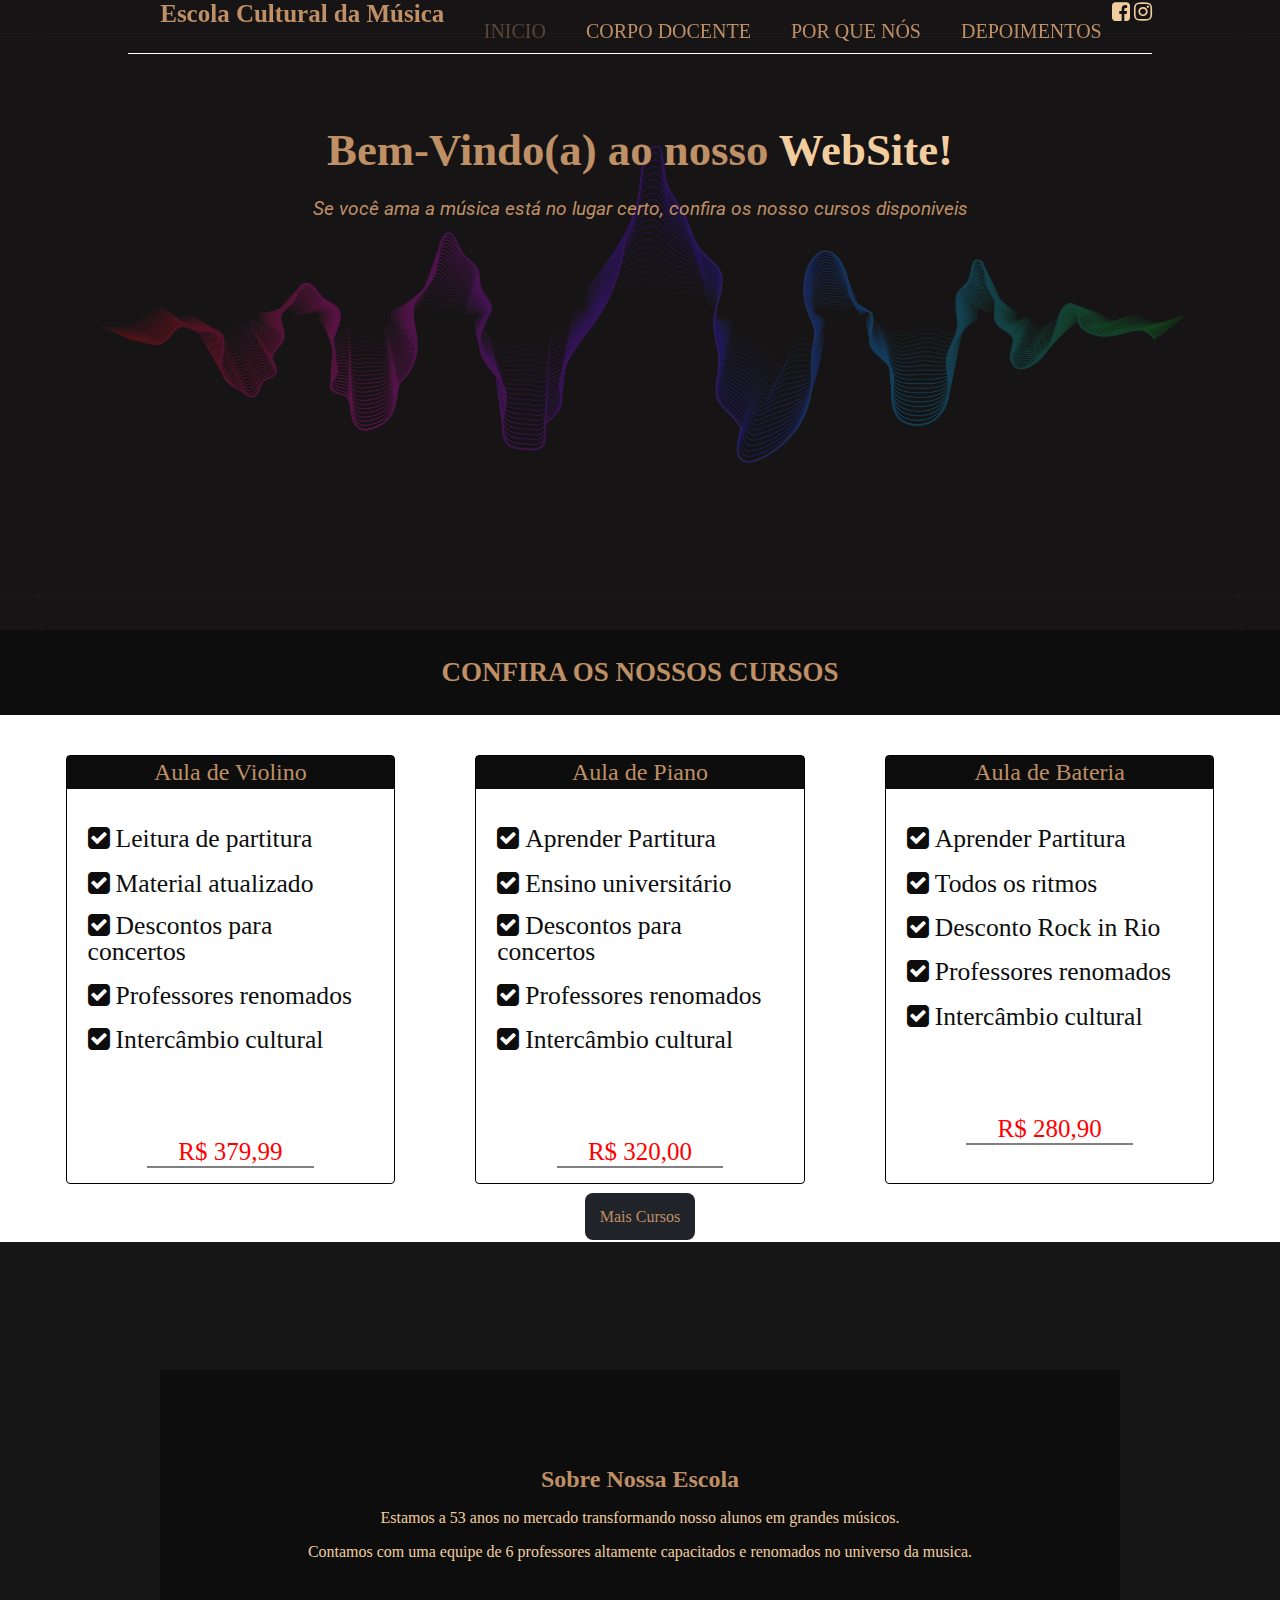
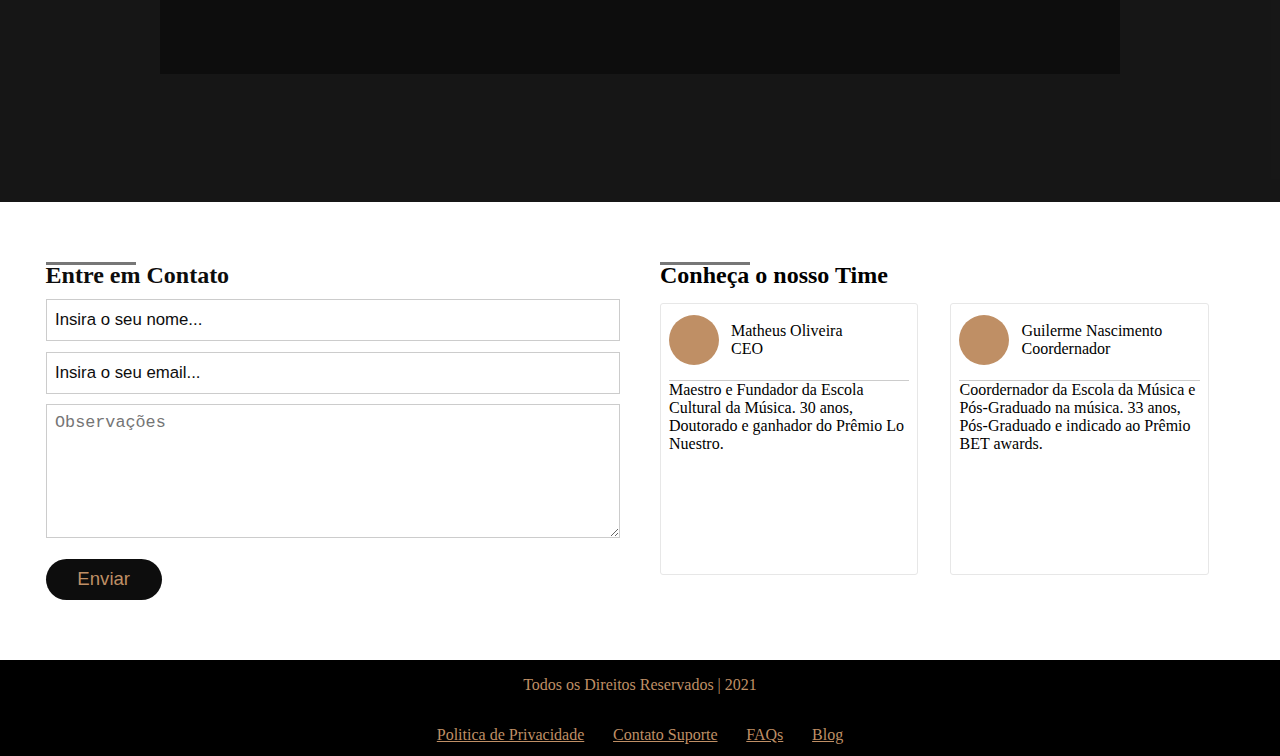
<file: Index.html>
<!DOCTYPE html>
<html lang="en">

<head>
    <meta charset="UTF-8">
    <meta http-equiv="X-UA-Compatible" content="IE=edge">
    <meta name="viewport" content="width=device-width, initial-scale=1.0">
    <link rel="stylesheet" href="https://cdnjs.cloudflare.com/ajax/libs/font-awesome/4.7.0/css/font-awesome.min.css">
    <!-- VERSÃO 4.7.0 PARA PUXAR OS ICONS PARA O HTML -->
    <title>Escola Cultural da Música</title><!-- NOME DA ESCOLA -->
    <link rel="stylesheet" href="Css/estilo.css"><!-- LINKANDO O CSS -->
    <!--  FONTS CONTEUDO CABECALHO p -->
    <link rel="preconnect" href="https://fonts.googleapis.com">
    <link rel="preconnect" href="https://fonts.gstatic.com" crossorigin>
    <link href="https://fonts.googleapis.com/css2?family=Roboto:ital,wght@1,300&display=swap" rel="stylesheet">
</head>

<body>

    <section class="Principal">
        <!-- INICIANDO A SECTION PRINCIPAL DA PARTE DE CIMA -->
        <div class="Transparencia"></div>

        <div class="Centro">

            <header>

                <div class="Icones-Sociais">
                    <!-- PUXEI O ICON NO https://www.w3schools.com/icons/fontawesome_icons_brand.asp -->
                    <a href="https:/facebook.com" target="blank"><i class="fa fa-facebook-square"></i></a>
                    <a href="https:instagram.com" target="blank"><i class="fa fa-instagram"></i></a>

                </div><!-- FECHANDO ICONESS-SOCIAIS -->

                <div class="Clear"></div><!-- Clear serve para se adequar a (Div mãe) -->
                <div class="Logo">

                    Escola Cultural da Música

                </div><!-- FECHANDO LOGO -->

                <nav class="Desktop ">

                    <ul>
                        <li><a href="./Index.html" id="selecionado">Inicio</a></li>
                        <li><a href="./PageCorpoDocente/CorpoDocent.html">Corpo Docente</a></li>
                        <li><a href="./PagePqNos/PorqNos.html">Por que Nós</a></li>
                        <li><a href="./PageDepoimentos/Depoimentos.html">Depoimentos</a></li>
                    </ul>

                </nav><!-- FECHANDO DESKTOP -->

                <nav class="Mobile">

                    <i class="fa fa-bars"></i>

                    <ul class="linha">
                        <li id="selecionado"><a href="./Index.html" id="selecionado">Inicio</a></li>
                        <li><a href="./PageCorpoDocente/CorpoDocent.html">Corpo Docente</a></li>
                        <li><a href="./PagePqNos/PorqNos.html">Por que Nós</a></li>
                        <li><a href="./PageDepoimentos/Depoimentos.html">Depoimentos</a></li>
                    </ul>

                </nav><!-- FECHANDO MOBILE -->
                <div class="Clear"></div><!-- Clear serve para se adequar a (Div mãe) -->
            </header><!-- FECHANDO O HEADER -->


            <div class="Conteudo-Cabecalho">

                <h2>Bem-Vindo(a) ao nosso <span>WebSite!</span></h2>
                <p>
                    <em> Se você ama a música está no lugar certo, confira os nosso cursos disponiveis</em>
                </p>

            </div><!--  FECHANDO CONTEUDO CABECALHO -->

        </div><!-- ESTOU FECHANDO CENTRO -->

    </section><!-- FECHANDO A SECTION PRINCIPAL DA PARTE DE CIMA -->

    <section class="Cursos">
        <!--  abrindo cursos    -->

        <div class="Chamada-Cursos">

            <div class="Centro">
                <h2>confira os nossos Cursos</h2>
            </div>

        </div><!--  fechando chamada cursos -->

        <section class="Box-Cursos">

            <div class="Centro">

                <div class="Box-Cursos-Individual">

                    <div class="Box-Cursos-Conteudo ">

                        <div>
                            <h2>Aula de Violino</h2>
                            <div class="Pontos-Cursos">

                                <p><i class="fa fa-check-square"> Leitura de partitura</i></p>
                                <p><i class="fa fa-check-square"> Material atualizado</i></p>
                                <p><i class="fa fa-check-square"> Descontos para concertos</i></p>
                                <p><i class="fa fa-check-square"> Professores renomados</i></p>
                                <p><i class="fa fa-check-square"> Intercâmbio cultural</i></p>

                            </div><!-- Fechando pontos cursos -->
                        </div>
                        <div class="Preco">

                            <h2>R$ 379,99</h2>

                        </div>

                    </div><!--  fechando cursos conteudo -->


                </div><!-- Fechando Box Individual -->

                <div class="Box-Cursos-Individual">

                    <div class="Box-Cursos-Conteudo">

                        <h2>Aula de Piano</h2>
                        <div class="Pontos-Cursos">
                            <p><i class="fa fa-check-square"> Aprender Partitura</i></p>
                            <p><i class="fa fa-check-square"> Ensino universitário</i></p>
                            <p><i class="fa fa-check-square"> Descontos para concertos</i></p>
                            <p><i class="fa fa-check-square"> Professores renomados</i></p>
                            <p><i class="fa fa-check-square"> Intercâmbio cultural</i></p>
                        </div><!-- Fechando pontos cursos -->

                        <div class="Preco">

                            <h2>R$ 320,00</h2>

                        </div>

                    </div><!--  fechando cursos conteudo -->


                </div><!-- Fechando Box Individual -->

                <div class="Box-Cursos-Individual">

                    <div class="Box-Cursos-Conteudo">

                        <h2>Aula de Bateria</h2>
                        <div class="Pontos-Cursos">
                            <p><i class="fa fa-check-square"> Aprender Partitura</i></p>
                            <p><i class="fa fa-check-square"> Todos os ritmos</i></p>
                            <p><i class="fa fa-check-square"> Desconto Rock in Rio</i></p>
                            <p><i class="fa fa-check-square"> Professores renomados</i></p>
                            <p><i class="fa fa-check-square"> Intercâmbio cultural</i></p>
                        </div><!-- Fechando pontos cursos -->

                        <div class="Preco">

                            <h2>R$ 280,90</h2>

                        </div>

                    </div><!--  fechando cursos conteudo -->


                </div><!-- Fechando Box Individual -->
                <div class="link-pagecursos">
                    <a href="./PageCursos/PageCurso.html">Mais Cursos </a>
                </div>
            </div><!--  fechando Centro -->
        </section>
    </section><!--  fechando cursos -->

    <section class="Sobre" id="sobre">
        <!--  Abrindo Sobre -->
        <div class="Transparencia">
            <div class="Centro">

                <h2>Sobre Nossa <span>Escola</span> </h2>

                <p>
                    Estamos a 53 anos no mercado transformando nosso alunos
                    em grandes músicos.
                </p>
                <p>
                    Contamos com uma equipe de 6 professores altamente capacitados e renomados
                    no universo da musica.
                </p>

            </div>
        </div>
        </div>
    </section><!--  Fechando Sobre -->

    <section class="Section-Info">
        <!--  ABRINDO SECTION INFO -->

        <div class="Centro">
            <!--  Abrindo div, Centro -->

            <div class="T50 Contato" id="contato">
                <!--  Abrindo T50 Contato -->

                <h2>
                    <div class="Borda-Efeito"></div>Entre em Contato
                </h2><!--  Criando a div dentro do h2 para fezer um efeito depois -->

                <form>

                    <input type="text" placeholder="Insira o seu nome...">
                    <input type="text" placeholder="Insira o seu email...">
                    <textarea placeholder="Observações" cols="30" rows="10"></textarea>
                    <input type="submit" value="Enviar">

                </form>

            </div><!--  fechando T50 Contato -->

            <div class="T50 Time">
                <!--  Abrindo T50 Time -->

                <h2>
                    <div class="Borda-Efeito"></div>Conheça o nosso Time
                </h2>

                <div class="T50 Equipe-Individual" id="Ajust-Hover">

                    <div class="Topo-Box-Usuario">
                        <!--  Abrindo div, Topo-Box-Usuario -->

                        <div class="Box-Avatar"></div>
                        <div class="Info-Usuario">

                            <p>
                                Matheus Oliveira
                            </p>
                            <p>
                                CEO
                            </p>

                        </div>
                    </div><!--  Fechando div, Topo-Box-Usuario -->

                    <div class="Descricao-Usuario-Box">
                        <!--  Abrindo div, descrição do Usuario -->

                        <p>
                            Maestro e Fundador da Escola Cultural da Música.
                            30 anos, Doutorado e ganhador do Prêmio Lo Nuestro.
                        </p>

                    </div><!--  fechando div, descrição do usuario -->
                </div>
                <div class="T50 Equipe-Individual Ajust-Hover2" id="ajuste-margin">

                    <div class="Topo-Box-Usuario">
                        <!--  Abrindo div, Topo-Box-Usuario -->

                        <div class="Box-Avatar"></div>
                        <div class="Info-Usuario">

                            <p>
                                Guilerme Nascimento
                            </p>
                            <p>
                                Coordernador
                            </p>

                        </div>
                    </div><!--  Fechando div, Topo-Box-Usuario -->

                    <div class="Descricao-Usuario-Box">
                        <!--  Abrindo div, descrição do Usuario -->

                        <p>
                            Coordernador da Escola da Música e Pós-Graduado na música.
                            33 anos, Pós-Graduado e indicado ao Prêmio BET awards.
                        </p>

                    </div><!--  fechando div, descrição do usuario -->
                </div>
                <div class="Clear"></div>
            </div><!--  Fechando T50 Time -->

            <div class="Clear"></div>
        </div><!--  Fechando div, Centro -->
    </section><!--  FECHANDO SECTION INFO -->

    <footer class="rodape">
        <!-- <div class="direitos">

            <div class="compra-parceiro">
               <h2>Instrumentos</h2>
                <details>
                    <summary>Teclado</summary>
                    <ul>
                        <li>Teclado Casio - <a href="#">Comprar</a></li>
                        <li>Teclado Fazioli - <a href="#">Comprar</a></li>
                        <li>Teclado Yamaha - <a href="#">Comprar</a></li>
                        <li>Teclado Roland - <a href="#">Comprar</a></li>
                    </ul>
                </details>
                <details>
                    <summary>Saxofone</summary>
                    <ul>
                        <li>Sax Yamaha - <a href="#">Comprar</a></li>
                        <li>Sax weril - <a href="#">Comprar</a></li>
                        <li>Sax Selmer - <a href="#">Comprar</a></li>
                    </ul>
                </details>
                <details>
                    <summary>Violino</summary>
                    <ul>
                        <li>Violino Stradivarius - <a href="#">Comprar</a></li>
                        <li>Violino Stentor - <a href="#">Comprar</a></li>
                        <li>Violino Yamaha - <a href="#">Comprar</a></li>
                        <li>Violino Rolim - <a href="#">Comprar</a></li>
                    </ul>
                </details>
                <details>
                    <summary>Violão</summary> 
                    <ul>
                        <li>Violão Washburn - <a href="#">Comprar</a></li>
                        <li>Violão Gianinni - <a href="#">Comprar</a></li>
                        <li>Violão Takamine - <a href="#">Comprar</a></li>
                        <li>Violão Taylor - <a href="#">Comprar</a></li>
                    </ul>
                </details>
                <div class="posci-link-mais">
                    <a href="#">Mais Instrumentos</a>
                </div>
            </div>

        </div> -->
        <p style="margin-top: 1em;">Todos os Direitos Reservados | 2021</p>

    </footer>
    <div class="final-rodape">
        <!--  bloco com listas, links, do footer, mais fora da teag footer -->
        <ul>
            <li>
                <p><a href="#" class="link-footer">Politica de Privacidade</a></p>
            </li>
            <li>
                <p><a href="#" class="link-footer"> Contato Suporte</a></p>
            </li>
            <li>
                <p><a href="#" class="link-footer"> FAQs</a></p>
            </li>
            <li>
                <p><a href="#" class="link-footer"> Blog</a></p>
            </li>
        </ul>
    </div>
    <!--  javaScript para as listas do mobile -->
    <script src="./Js/ajax-jquery.js"></script>
    <script>

        $(function () {

            $('nav.Mobile i').click(function () {

                var clicando = $(this).parent().find('ul.linha')/*find, trazendo a lista 'estorando na tela, tambem tem o slide,' é como vai se apresentar na tela*/
                if (clicando.is(':visible') == false) {
                    clicando.fadeIn();
                } else {

                    clicando.fadeOut();
                }
            })
        })

    </script>
    <!--  JavaScript da navBar  -->
    <script>
        window.addEventListener('scroll', function () {
            let header = document.querySelector('header');
            let windowPosition = window.scrollY > 0;
            header.classList.toggle('scrolling-active', windowPosition);
        })
    </script>
</body>

</html>
</file>
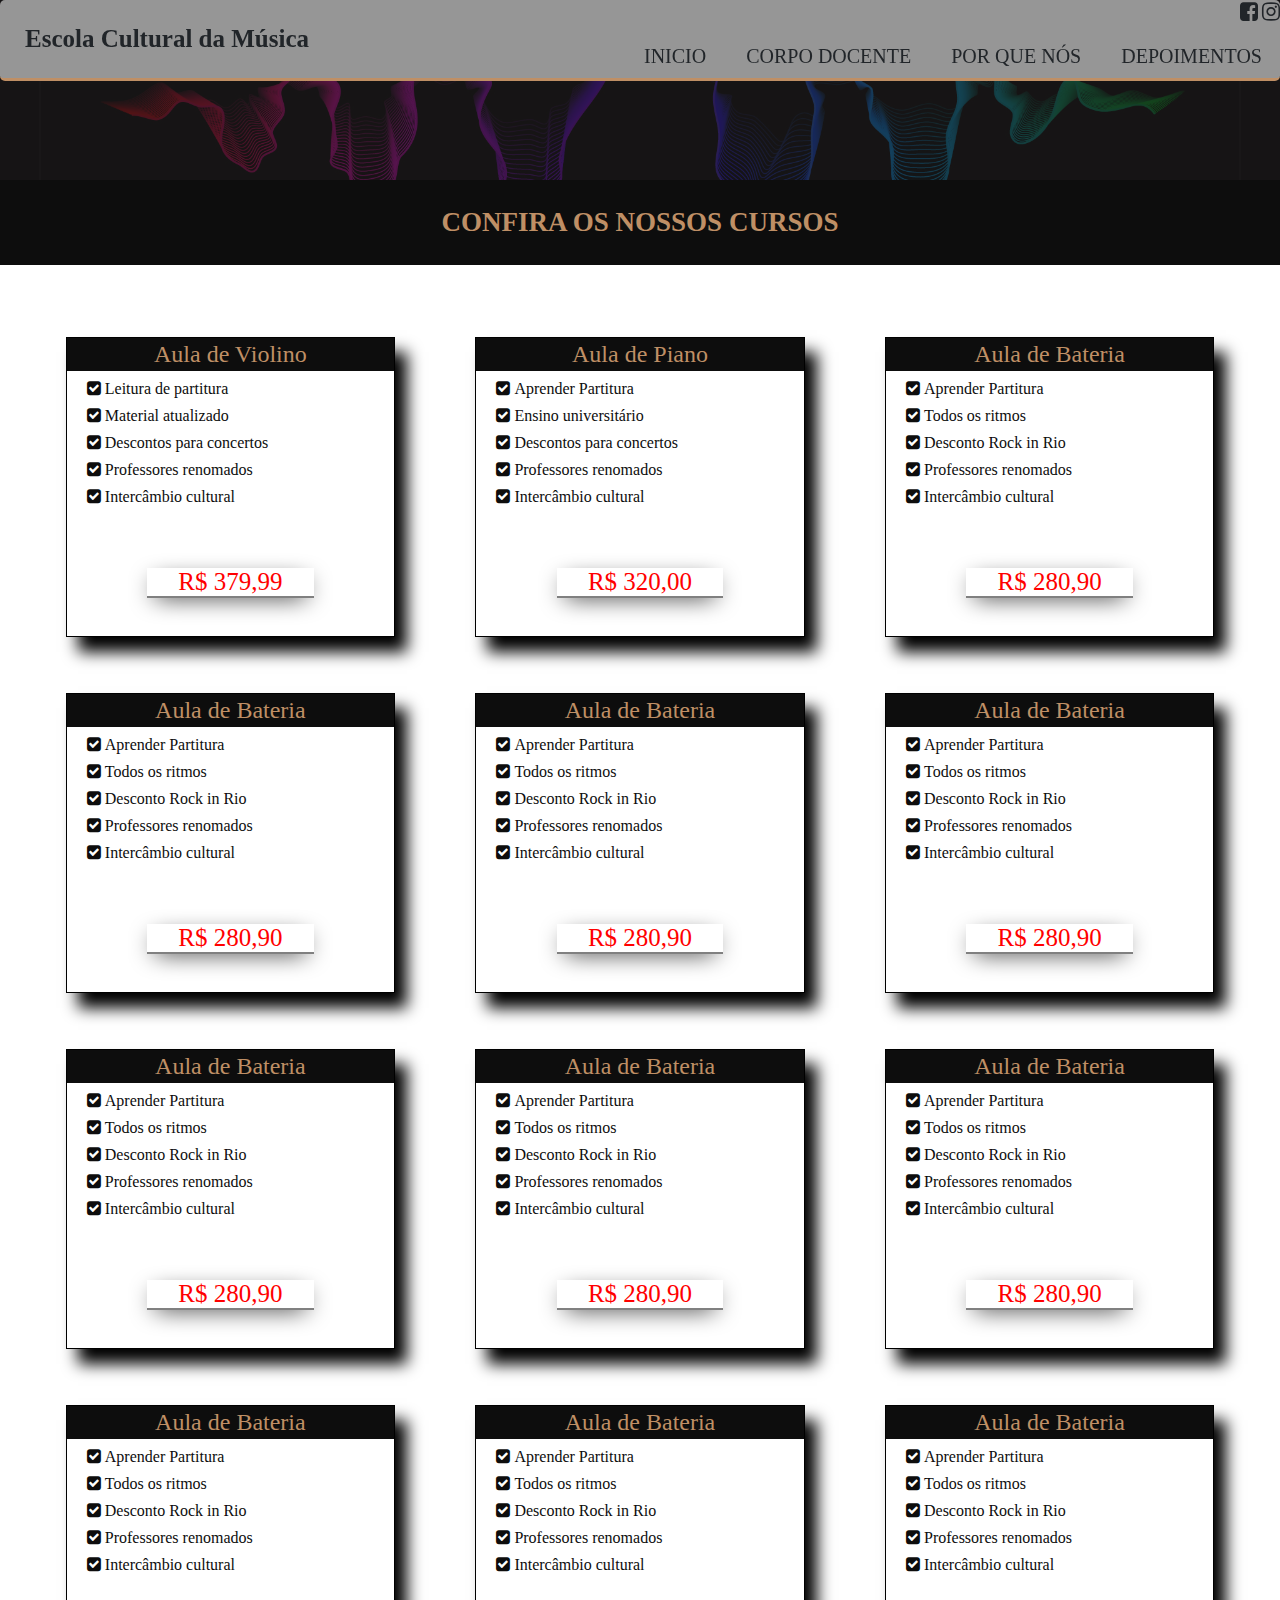
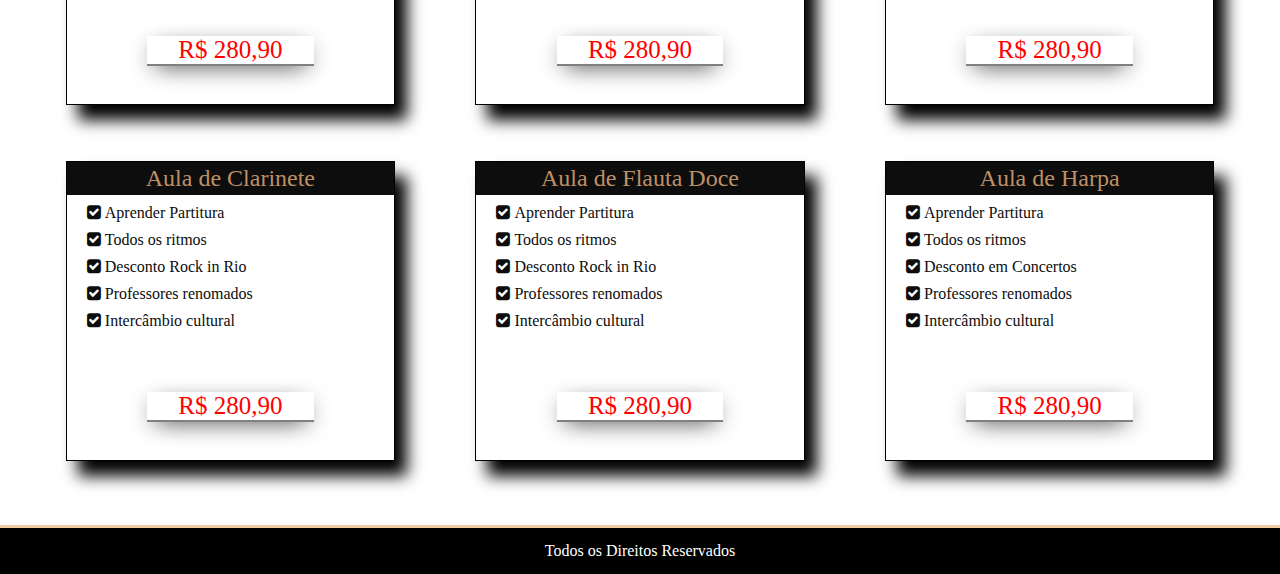
<file: PageCursos/PageCurso.html>
<!DOCTYPE html>
<html lang="en">
<head>
    <meta charset="UTF-8">
    <meta http-equiv="X-UA-Compatible" content="IE=edge">
    <meta name="viewport" content="width=device-width, initial-scale=1.0">
    <link rel="stylesheet" href="https://cdnjs.cloudflare.com/ajax/libs/font-awesome/4.7.0/css/font-awesome.min.css"><!-- VERSÃO 4.7.0 PARA PUXAR OS ICONS PARA O HTML -->
    <title>Escola Cultural da Música</title><!-- NOME DA ESCOLA -->
    <link rel="stylesheet" href="./Css/StyleCursos.css"><!-- LINKANDO O CSS -->

</head>
<body>

    <section class="Principal">
        <!-- INICIANDO A SECTION PRINCIPAL DA PARTE DE CIMA -->
        <div class="Transparencia"></div>

        <div class="Centro">

            <header>

                <div class="Icones-Sociais">
                    <!-- PUXEI O ICON NO https://www.w3schools.com/icons/fontawesome_icons_brand.asp -->
                    <a href="https:/facebook.com" target="blank"><i class="fa fa-facebook-square"></i></a>            
                    <a href="https:instagram.com" target="blank"><i class="fa fa-instagram"></i></a>

                </div><!-- FECHANDO ICONESS-SOCIAIS -->

                <div class="Clear"></div><!-- Clear serve para se adequar a (Div mãe) -->
                <div class="Logo">

                    Escola Cultural da Música

                </div><!-- FECHANDO LOGO -->

                <nav class="Desktop ">

                   
                    <ul>
                        <li><a href="../Index.html">Inicio</a></li>
                        <li><a href="../PageCorpoDocente/CorpoDocent.html">Corpo Docente</a></li>
                        <li><a href="../PagePqNos/PorqNos.html">Por que Nós</a></li>
                        <li><a href="../PageDepoimentos/Depoimentos.html">Depoimentos</a></li>
                    </ul>

                </nav><!-- FECHANDO DESKTOP -->

                <nav class="Mobile">

                    <i class="fa fa-bars"></i>

                    <ul>
                        <li><a href="../Index.html">Inicio</a></li>
                        <li><a href="../PageCorpoDocente/CorpoDocent.html">Corpo Docente</a></li>
                        <li><a href="../PagePqNos/PorqNos.html">Por que Nós</a></li>
                        <li><a href="../PageDepoimentos/Depoimentos.html">Depoimentos</a></li>
                    </ul>

                </nav><!-- FECHANDO MOBILE -->
                <div class="Clear"></div><!-- Clear serve para se adequar a (Div mãe) -->
            </header><!-- FECHANDO O HEADER -->

        </div><!-- ESTOU FECHANDO CENTRO -->

    </section><!-- FECHANDO A SECTION PRINCIPAL DA PARTE DE CIMA -->

    <section class="Cursos"><!--  ABRINDO SECTION CURSOS -->
        <!--  abrindo cursos    -->

        <div class="Chamada-Cursos"><!--  DIV CHAMADA-CURSOS -->

            <div class="Centro">
                <h2>confira os nossos Cursos</h2>
            </div>

        </div><!--  fechando chamada cursos -->

        <section class="Box-Cursos"><!--  ABRINDO SECTION, BOX-CURSO *DENTRO DA SECTION CURSOS* -->

            <div class="Centro">

                <div class="Box-Cursos-Individual">

                    <div class="Box-Cursos-Conteudo">

                        <h2>Aula de Violino</h2>
                        <div class="Pontos-Cursos">
                            <p><i class="fa fa-check-square" >  Leitura de partitura</i></p>
                            <p><i class="fa fa-check-square" > Material atualizado</i></p>
                            <p><i class="fa fa-check-square" > Descontos para concertos</i></p>
                            <p><i class="fa fa-check-square" > Professores renomados</i></p>
                            <p><i class="fa fa-check-square" > Intercâmbio cultural</i></p>
                        </div><!-- Fechando pontos cursos -->

                        <div class="Preco">

                            <h2>R$ 379,99</h2>

                        </div>

                    </div><!--  fechando cursos conteudo -->


                </div><!-- Fechando Box Individual -->

                <div class="Box-Cursos-Individual">

                    <div class="Box-Cursos-Conteudo">

                        <h2>Aula de Piano</h2>
                        <div class="Pontos-Cursos">
                            <p><i class="fa fa-check-square" > Aprender Partitura</i></p>
                            <p><i class="fa fa-check-square" > Ensino universitário</i></p>
                            <p><i class="fa fa-check-square" > Descontos para concertos</i></p>
                            <p><i class="fa fa-check-square" > Professores renomados</i></p>
                            <p><i class="fa fa-check-square" > Intercâmbio cultural</i></p>
                        </div><!-- Fechando pontos cursos -->

                        <div class="Preco">

                            <h2>R$ 320,00</h2>

                        </div>

                    </div><!--  fechando cursos conteudo -->

                  
                </div><!-- Fechando Box Individual -->

                <div class="Box-Cursos-Individual">

                    <div class="Box-Cursos-Conteudo">

                        <h2>Aula de Bateria</h2>
                        <div class="Pontos-Cursos">
                            <p><i class="fa fa-check-square" > Aprender Partitura</i></p>
                            <p><i class="fa fa-check-square" > Todos os ritmos</i></p>
                            <p><i class="fa fa-check-square" > Desconto Rock in Rio</i></p>
                            <p><i class="fa fa-check-square" > Professores renomados</i></p>
                            <p><i class="fa fa-check-square" > Intercâmbio cultural</i></p>
                        </div><!-- Fechando pontos cursos -->

                        <div class="Preco">

                            <h2>R$ 280,90</h2>

                        </div>

                    </div><!--  fechando cursos conteudo -->


                </div><!-- Fechando Box Individual -->
                <div class="Box-Cursos-Individual">

                    <div class="Box-Cursos-Conteudo">

                        <h2>Aula de Bateria</h2>
                        <div class="Pontos-Cursos">
                            <p><i class="fa fa-check-square" > Aprender Partitura</i></p>
                            <p><i class="fa fa-check-square" > Todos os ritmos</i></p>
                            <p><i class="fa fa-check-square" > Desconto Rock in Rio</i></p>
                            <p><i class="fa fa-check-square" > Professores renomados</i></p>
                            <p><i class="fa fa-check-square" > Intercâmbio cultural</i></p>
                        </div><!-- Fechando pontos cursos -->

                        <div class="Preco">

                            <h2>R$ 280,90</h2>

                        </div>

                    </div><!--  fechando cursos conteudo -->


                </div><!-- Fechando Box Individual -->

                <div class="Box-Cursos-Individual">

                    <div class="Box-Cursos-Conteudo">

                        <h2>Aula de Bateria</h2>
                        <div class="Pontos-Cursos">
                            <p><i class="fa fa-check-square" > Aprender Partitura</i></p>
                            <p><i class="fa fa-check-square" > Todos os ritmos</i></p>
                            <p><i class="fa fa-check-square" > Desconto Rock in Rio</i></p>
                            <p><i class="fa fa-check-square" > Professores renomados</i></p>
                            <p><i class="fa fa-check-square" > Intercâmbio cultural</i></p>
                        </div><!-- Fechando pontos cursos -->

                        <div class="Preco">

                            <h2>R$ 280,90</h2>

                        </div>

                    </div><!--  fechando cursos conteudo -->


                </div><!-- Fechando Box Individual -->
                <div class="Box-Cursos-Individual">

                    <div class="Box-Cursos-Conteudo">

                        <h2>Aula de Bateria</h2>
                        <div class="Pontos-Cursos">
                            <p><i class="fa fa-check-square" > Aprender Partitura</i></p>
                            <p><i class="fa fa-check-square" > Todos os ritmos</i></p>
                            <p><i class="fa fa-check-square" > Desconto Rock in Rio</i></p>
                            <p><i class="fa fa-check-square" > Professores renomados</i></p>
                            <p><i class="fa fa-check-square" > Intercâmbio cultural</i></p>
                        </div><!-- Fechando pontos cursos -->

                        <div class="Preco">

                            <h2>R$ 280,90</h2>

                        </div>
                        

                    </div><!--  fechando cursos conteudo -->
                    

                </div><!-- Fechando Box Individual -->
                <div class="Box-Cursos-Individual">

                    <div class="Box-Cursos-Conteudo">

                        <h2>Aula de Bateria</h2>
                        <div class="Pontos-Cursos">
                            <p><i class="fa fa-check-square" > Aprender Partitura</i></p>
                            <p><i class="fa fa-check-square" > Todos os ritmos</i></p>
                            <p><i class="fa fa-check-square" > Desconto Rock in Rio</i></p>
                            <p><i class="fa fa-check-square" > Professores renomados</i></p>
                            <p><i class="fa fa-check-square" > Intercâmbio cultural</i></p>
                        </div><!-- Fechando pontos cursos -->

                        <div class="Preco">

                            <h2>R$ 280,90</h2>

                        </div>
                        

                    </div><!--  fechando cursos conteudo -->
                    

                </div><!-- Fechando Box Individual -->
                <div class="Box-Cursos-Individual">

                    <div class="Box-Cursos-Conteudo">

                        <h2>Aula de Bateria</h2>
                        <div class="Pontos-Cursos">
                            <p><i class="fa fa-check-square" > Aprender Partitura</i></p>
                            <p><i class="fa fa-check-square" > Todos os ritmos</i></p>
                            <p><i class="fa fa-check-square" > Desconto Rock in Rio</i></p>
                            <p><i class="fa fa-check-square" > Professores renomados</i></p>
                            <p><i class="fa fa-check-square" > Intercâmbio cultural</i></p>
                        </div><!-- Fechando pontos cursos -->

                        <div class="Preco">

                            <h2>R$ 280,90</h2>

                        </div>
                        

                    </div><!--  fechando cursos conteudo -->
                    

                </div><!-- Fechando Box Individual -->
                <div class="Box-Cursos-Individual">

                    <div class="Box-Cursos-Conteudo">

                        <h2>Aula de Bateria</h2>
                        <div class="Pontos-Cursos">
                            <p><i class="fa fa-check-square" > Aprender Partitura</i></p>
                            <p><i class="fa fa-check-square" > Todos os ritmos</i></p>
                            <p><i class="fa fa-check-square" > Desconto Rock in Rio</i></p>
                            <p><i class="fa fa-check-square" > Professores renomados</i></p>
                            <p><i class="fa fa-check-square" > Intercâmbio cultural</i></p>
                        </div><!-- Fechando pontos cursos -->

                        <div class="Preco">

                            <h2>R$ 280,90</h2>

                        </div>
                        

                    </div><!--  fechando cursos conteudo -->
                    

                </div><!-- Fechando Box Individual -->
                <div class="Box-Cursos-Individual">

                    <div class="Box-Cursos-Conteudo">

                        <h2>Aula de Bateria</h2>
                        <div class="Pontos-Cursos">
                            <p><i class="fa fa-check-square" > Aprender Partitura</i></p>
                            <p><i class="fa fa-check-square" > Todos os ritmos</i></p>
                            <p><i class="fa fa-check-square" > Desconto Rock in Rio</i></p>
                            <p><i class="fa fa-check-square" > Professores renomados</i></p>
                            <p><i class="fa fa-check-square" > Intercâmbio cultural</i></p>
                        </div><!-- Fechando pontos cursos -->

                        <div class="Preco">

                            <h2>R$ 280,90</h2>

                        </div>
                        

                    </div><!--  fechando cursos conteudo -->
                    

                </div><!-- Fechando Box Individual -->
                <div class="Box-Cursos-Individual">

                    <div class="Box-Cursos-Conteudo">

                        <h2>Aula de Bateria</h2>
                        <div class="Pontos-Cursos">
                            <p><i class="fa fa-check-square" > Aprender Partitura</i></p>
                            <p><i class="fa fa-check-square" > Todos os ritmos</i></p>
                            <p><i class="fa fa-check-square" > Desconto Rock in Rio</i></p>
                            <p><i class="fa fa-check-square" > Professores renomados</i></p>
                            <p><i class="fa fa-check-square" > Intercâmbio cultural</i></p>
                        </div><!-- Fechando pontos cursos -->

                        <div class="Preco">

                            <h2>R$ 280,90</h2>

                        </div>
                        

                    </div><!--  fechando cursos conteudo -->
                    

                </div><!-- Fechando Box Individual -->
                <div class="Box-Cursos-Individual">

                    <div class="Box-Cursos-Conteudo">

                        <h2>Aula de Bateria</h2>
                        <div class="Pontos-Cursos">
                            <p><i class="fa fa-check-square" > Aprender Partitura</i></p>
                            <p><i class="fa fa-check-square" > Todos os ritmos</i></p>
                            <p><i class="fa fa-check-square" > Desconto Rock in Rio</i></p>
                            <p><i class="fa fa-check-square" > Professores renomados</i></p>
                            <p><i class="fa fa-check-square" > Intercâmbio cultural</i></p>
                        </div><!-- Fechando pontos cursos -->

                        <div class="Preco">

                            <h2>R$ 280,90</h2>

                        </div>
                        

                    </div><!--  fechando cursos conteudo -->
                    

                </div><!-- Fechando Box Individual -->
                <div class="Box-Cursos-Individual">

                    <div class="Box-Cursos-Conteudo">

                        <h2>Aula de Clarinete</h2>
                        <div class="Pontos-Cursos">
                            <p><i class="fa fa-check-square" > Aprender Partitura</i></p>
                            <p><i class="fa fa-check-square" > Todos os ritmos</i></p>
                            <p><i class="fa fa-check-square" > Desconto Rock in Rio</i></p>
                            <p><i class="fa fa-check-square" > Professores renomados</i></p>
                            <p><i class="fa fa-check-square" > Intercâmbio cultural</i></p>
                        </div><!-- Fechando pontos cursos -->

                        <div class="Preco">

                            <h2>R$ 280,90</h2>

                        </div>
                        

                    </div><!--  fechando cursos conteudo -->
                    

                </div><!-- Fechando Box Individual -->
                <div class="Box-Cursos-Individual">

                    <div class="Box-Cursos-Conteudo">

                        <h2>Aula de Flauta Doce</h2>
                        <div class="Pontos-Cursos">
                            <p><i class="fa fa-check-square" > Aprender Partitura</i></p>
                            <p><i class="fa fa-check-square" > Todos os ritmos</i></p>
                            <p><i class="fa fa-check-square" > Desconto Rock in Rio</i></p>
                            <p><i class="fa fa-check-square" > Professores renomados</i></p>
                            <p><i class="fa fa-check-square" > Intercâmbio cultural</i></p>
                        </div><!-- Fechando pontos cursos -->

                        <div class="Preco">

                            <h2>R$ 280,90</h2>

                        </div>
                        

                    </div><!--  fechando cursos conteudo -->
                    

                </div><!-- Fechando Box Individual -->
                <div class="Box-Cursos-Individual">

                    <div class="Box-Cursos-Conteudo">

                        <h2>Aula de Harpa</h2>
                        <div class="Pontos-Cursos">
                            <p><i class="fa fa-check-square" > Aprender Partitura</i></p>
                            <p><i class="fa fa-check-square" > Todos os ritmos</i></p>
                            <p><i class="fa fa-check-square" > Desconto em Concertos</i></p>
                            <p><i class="fa fa-check-square" > Professores renomados</i></p>
                            <p><i class="fa fa-check-square" > Intercâmbio cultural</i></p>
                        </div><!-- Fechando pontos cursos -->

                        <div class="Preco">

                            <h2>R$ 280,90</h2>

                        </div>
                        

                    </div><!--  fechando cursos conteudo -->
                    

                </div><!-- Fechando Box Individual -->
            </div><!--  fechando Centro -->
           
        </section><!--  FECHANDO SECTION BOX CURSOS -->
    </section><!--  fechando cursos -->
    <footer>

        <p>Todos os Direitos Reservados</p>

    </footer>

    <!--  JAVASCRIPT DO MENU MOBILE -->
    <script src="./Js/ajax-jquery.js"></script>
    <script>

        $(function () {

            $('nav.Mobile i').click(function () {

                var clicando = $(this).parent().find('ul.linha')/*find, trazendo a lista 'estorando na tela, tambem tem o slide,' é como vai se apresentar na tela*/
                if (clicando.is(':visible') == false) {
                    clicando.fadeIn();
                } else {

                    clicando.fadeOut();
                }
            })
        })

    </script>
</body>
</html>
</file>
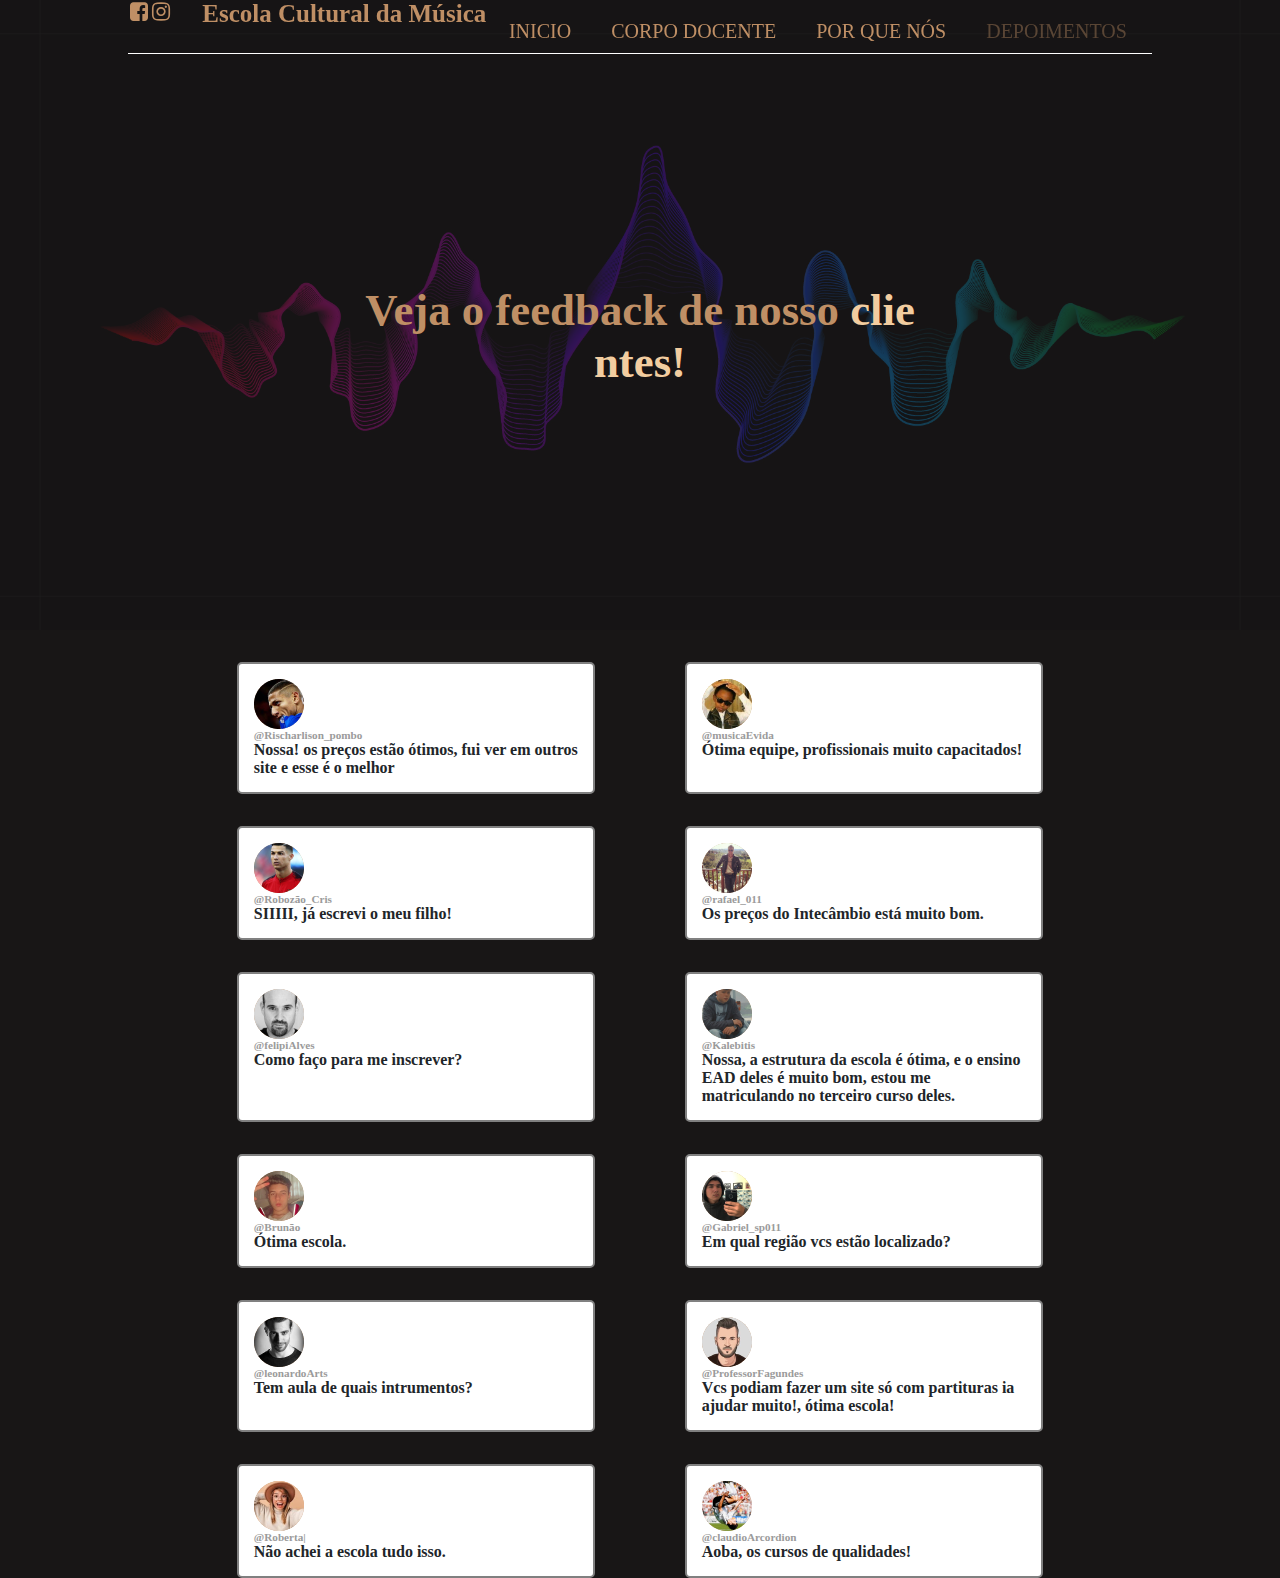
<file: PageDepoimentos/Depoimentos.html>
<!DOCTYPE html>
<html lang="en">
<head>
    <meta charset="UTF-8">
    <meta http-equiv="X-UA-Compatible" content="IE=edge">
    <meta name="viewport" content="width=device-width, initial-scale=1.0">
    <link rel="stylesheet" href="https://cdnjs.cloudflare.com/ajax/libs/font-awesome/4.7.0/css/font-awesome.min.css"><!-- VERSÃO 4.7.0 PARA PUXAR OS ICONS PARA O HTML -->
    <title>Escola Cultural da Música</title><!-- NOME DA ESCOLA -->
    <link rel="stylesheet" href="./Css/Styledep.css"><!-- LINKANDO O CSS -->
    <!--  FONTS CONTEUDO CABECALHO p -->
    <link rel="preconnect" href="https://fonts.googleapis.com">
    <link rel="preconnect" href="https://fonts.gstatic.com" crossorigin>
    <link href="https://fonts.googleapis.com/css2?family=Roboto:ital,wght@1,300&display=swap" rel="stylesheet">
</head>
<body>
    
    <section class="Principal">
        <!-- INICIANDO A SECTION PRINCIPAL DA PARTE DE CIMA -->
        <div class="Transparencia"></div>

        <div class="Centro">

            <header>

                <div class="Icones-Sociais">
                    <!-- PUXEI O ICON NO https://www.w3schools.com/icons/fontawesome_icons_brand.asp -->
                    <a href="https:/facebook.com" target="blank"><i class="fa fa-facebook-square"></i></a>            
                    <a href="https:instagram.com" target="blank"><i class="fa fa-instagram"></i></a>

                </div><!-- FECHANDO ICONESS-SOCIAIS -->

                <div class="Clear"></div><!-- Clear serve para se adequar a (Div mãe) -->
                <div class="Logo">

                    Escola Cultural da Música

                </div><!-- FECHANDO LOGO -->

                <nav class="Desktop ">

                    <ul>
                        <li><a href="../Index.html">Inicio</a></li>
                        <li><a href="../PageCorpoDocente/CorpoDocent.html">Corpo Docente</a></li>
                        <li><a href="../PagePqNos/PorqNos.html">Por que Nós</a></li>
                        <li><a href="../PageDepoimentos/Depoimentos.html" id="selecionado">Depoimentos</a></li>
                    </ul>

                </nav><!-- FECHANDO DESKTOP -->

                <nav class="Mobile">

                    <i class="fa fa-bars"></i>

                    <ul class="linha">
                        <li><a href="../Index.html">Inicio</a></li>
                        <li><a href="../PageCorpoDocente/CorpoDocent.html">Corpo Docente</a></li>
                        <li><a href="../PagePqNos/PorqNos.html">Por que Nós</a></li>
                        <li><a href="../PageDepoimentos/Depoimentos.html" id="selecionado">Depoimentos</a></li>
                    </ul>

                </nav><!-- FECHANDO MOBILE -->
                <div class="Clear"></div><!-- Clear serve para se adequar a (Div mãe) -->
            </header><!-- FECHANDO O HEADER -->


            <div class="Conteudo-Cabecalho">

                <h2>Veja o feedback de nosso <span>clientes!</span></h2>
             
            </div><!--  FECHANDO CONTEUDO CABECALHO -->

        </div><!-- ESTOU FECHANDO CENTRO -->

    </section><!-- FECHANDO A SECTION PRINCIPAL DA PARTE DE CIMA -->

    <section class="mae-fundo-dp"><!--  ABRINDO SECTION MAE-FUNDO-DP -->
        <div class="posicionamento-dp">
            <div class="box-cont-dp">
                <div class="foto-usuario-coment"><img src="./Img/PomboRichar 1.png" alt=""></div>
                <h2 class="nick-coment">@Rischarlison_pombo</h2>
                <p>
                    Nossa! os preços estão ótimos, fui ver em outros site e esse é o melhor
                </p>
            </div> 
            <div class="box-cont-dp">
                <div class="foto-usuario-coment"><img src="./Img/Cirilo 1.png" alt=""></div>
                <h2 class="nick-coment">@musicaEvida</h2>
                <p>
                    Ótima equipe, profissionais muito capacitados!
                </p>
            </div>
            <div class="box-cont-dp">
                <div class="foto-usuario-coment"><img src="./Img/Cris.png" alt=""></div>
                <h2 class="nick-coment">@Robozão_Cris</h2>
                <p>
                    SIIIII, já escrevi o meu filho!
                </p>
            </div>
            <div class="box-cont-dp">
                <div class="foto-usuario-coment"><img src="./Img/Fotodep1.png" alt=""></div>
                <h2 class="nick-coment">@rafael_011</h2>
                <p>
                    Os preços do Intecâmbio está muito bom.
                </p>
            </div>
            <div class="box-cont-dp">
                <div class="foto-usuario-coment"><img src="./Img/Fotodep2.png" alt=""></div>
                <h2 class="nick-coment">@felipiAlves</h2>
                <p>
                    Como faço para me inscrever?
                </p>
            </div>
            <div class="box-cont-dp">
                <div class="foto-usuario-coment"><img src="./Img/Ellipse 13Kalebists.png" alt=""></div>
                <h2 class="nick-coment">@Kalebitis</h2>
                <p>
                    Nossa, a estrutura da escola é ótima, e o ensino EAD deles é muito bom, estou me matriculando no terceiro curso deles.
                </p>
            </div>
            <div class="box-cont-dp">
                <div class="foto-usuario-coment"><img src="./Img/Ellipse 3Bruno.png" alt=""></div>
                <h2 class="nick-coment">@Brunão</h2>
                <p>
                    Ótima escola.
                </p>
            </div>
            <div class="box-cont-dp">
                <div class="foto-usuario-coment"><img src="./Img/Ellipse 10Gabriel.png" alt=""></div>
                <h2 class="nick-coment">@Gabriel_sp011</h2>
                <p>
                    Em qual região vcs estão localizado?
                </p>
            </div>
            <div class="box-cont-dp">
                <div class="foto-usuario-coment"><img src="./Img/Ellipse 11dep6.png" alt=""></div>
                <h2 class="nick-coment">@leonardoArts</h2>
                <p>
                    Tem aula de quais intrumentos?
                </p>
            </div>
            <div class="box-cont-dp">
                <div class="foto-usuario-coment"><img src="./Img/Ellipse 8Dep5.png" alt=""></div>
                <h2 class="nick-coment">@ProfessorFagundes</h2>
                <p>
                    Vcs podiam fazer um site só com partituras ia ajudar muito!, ótima escola!
                </p>
            </div>
            <div class="box-cont-dp">
                <div class="foto-usuario-coment"><img src="./Img/Ellipse 7mulherdep.png" alt=""></div>
                <h2 class="nick-coment">@Roberta|</h2>
                <p>
                    Não achei a escola tudo isso.
                </p>
            </div>
            <div class="box-cont-dp">
                <div class="foto-usuario-coment"><img src="./Img/Ellipse 12AtualizadoMaior.png" alt=""></div>
                <h2 class="nick-coment">@claudioArcordion</h2>
                <p>
                    Aoba, os cursos de qualidades!
                </p>
            </div>
        </div>
    </section><!--  FECHANDO SECTION MAE-FUNDO-DP-->

    <script src="./Js/ajax-jquery.js"></script>
    <script>

        $(function () {

            $('nav.Mobile i').click(function () {

                var clicando = $(this).parent().find('ul.linha')/*find, trazendo a lista 'estorando na tela, tambem tem o slide,' é como vai se apresentar na tela*/
                if (clicando.is(':visible') == false) {
                    clicando.fadeIn();
                } else {

                    clicando.fadeOut();
                }
            })
        })

    </script>

      <!--  JavaScript da navBar  -->
    <script>
        window.addEventListener('scroll', function(){
            let header = document.querySelector('header');
            let windowPosition = window.scrollY > 0;
            header.classList.toggle('scrolling-active', windowPosition);
        })
    </script>
</body>
</html>
</file>
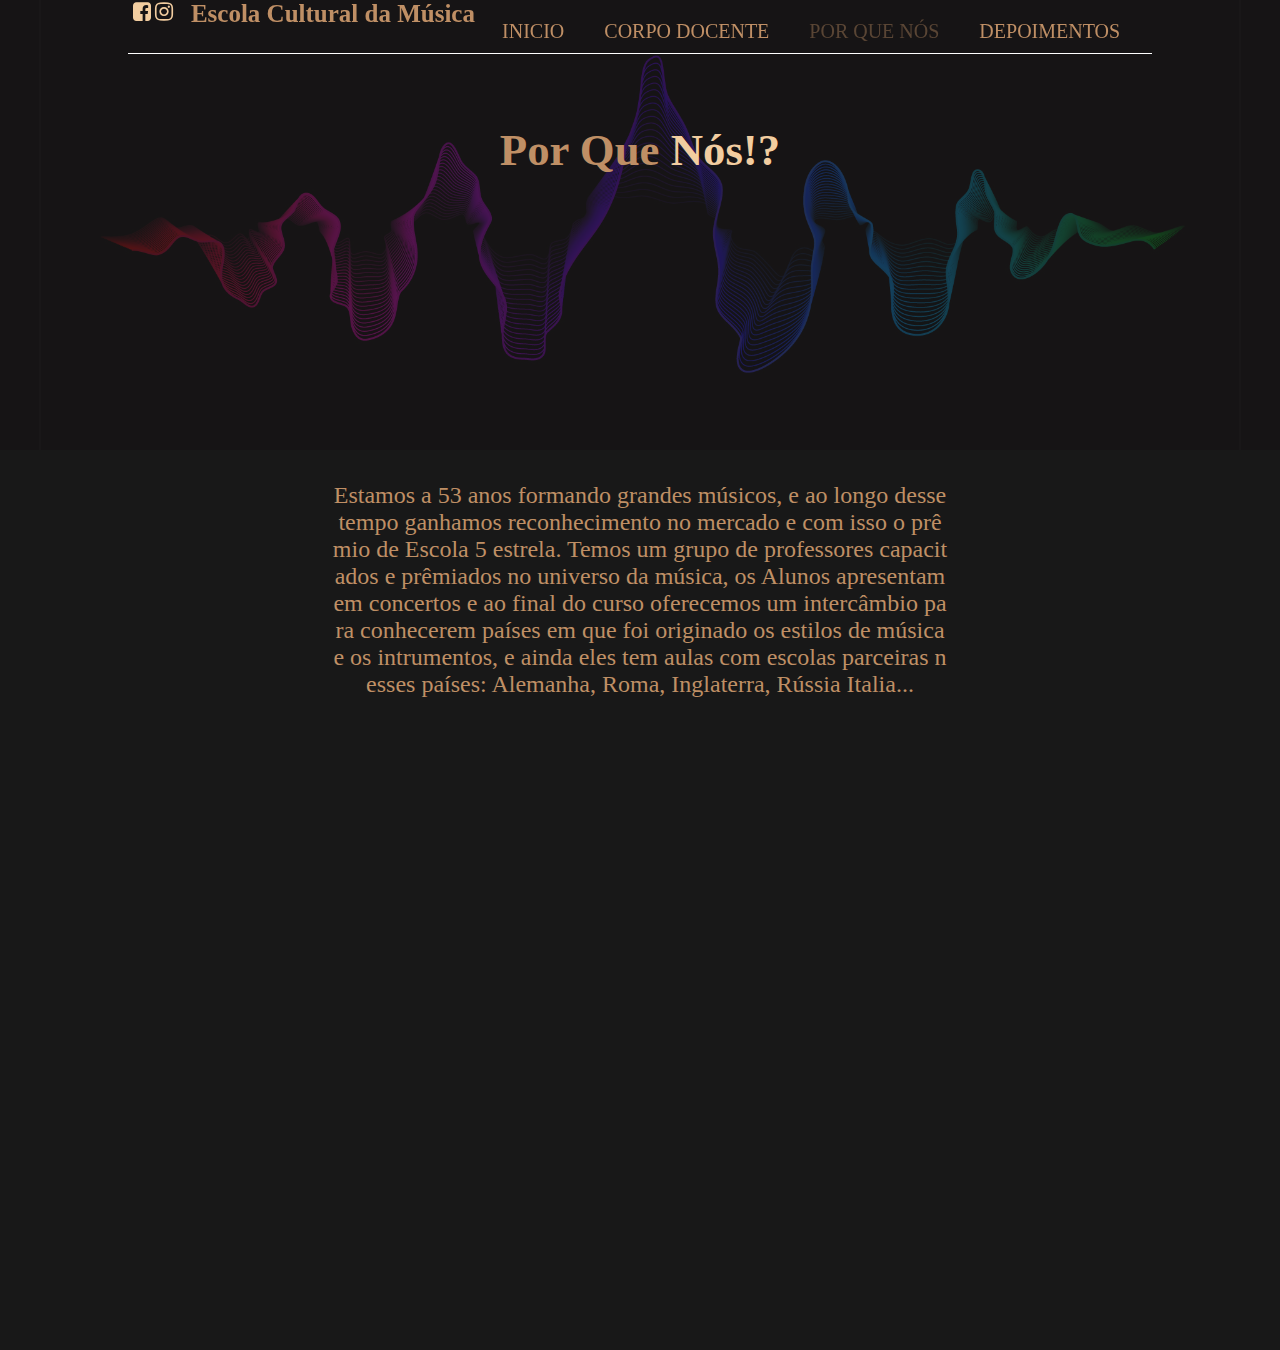
<file: PagePqNos/PorqNos.html>
<!DOCTYPE html>
<html lang="en">
<head>
    <meta charset="UTF-8">
    <meta http-equiv="X-UA-Compatible" content="IE=edge">
    <meta name="viewport" content="width=device-width, initial-scale=1.0">
    <link rel="stylesheet" href="https://cdnjs.cloudflare.com/ajax/libs/font-awesome/4.7.0/css/font-awesome.min.css"><!-- VERSÃO 4.7.0 PARA PUXAR OS ICONS PARA O HTML -->
    <title>Escola Cultural da Música</title><!-- NOME DA ESCOLA -->
    <link rel="stylesheet" href="./Css/StylePqNos.css"><!-- LINKANDO O CSS -->
    <!--  FONTS CONTEUDO CABECALHO p -->
    <link rel="preconnect" href="https://fonts.googleapis.com">
    <link rel="preconnect" href="https://fonts.gstatic.com" crossorigin>
    <link href="https://fonts.googleapis.com/css2?family=Roboto:ital,wght@1,300&display=swap" rel="stylesheet">
</head>
<body>

    <section class="Principal">
        <!-- INICIANDO A SECTION PRINCIPAL DA PARTE DE CIMA -->
        <div class="Transparencia"></div>

        <div class="Centro"> 

            <header>

                <div class="Icones-Sociais">
                    <!-- PUXEI O ICON NO https://www.w3schools.com/icons/fontawesome_icons_brand.asp -->
                    <a href="https:/facebook.com" target="blank"><i class="fa fa-facebook-square"></i></a>            
                    <a href="https:instagram.com" target="blank"><i class="fa fa-instagram"></i></a>

                </div><!-- FECHANDO ICONESS-SOCIAIS -->

                <div class="Clear"></div><!-- Clear serve para se adequar a (Div mãe) -->
                <div class="Logo">

                    Escola Cultural da Música

                </div><!-- FECHANDO LOGO -->

                <nav class="Desktop ">

                    <ul>
                        <li><a href="../Index.html" >Inicio</a></li>
                        <li><a href="../PageCorpoDocente/CorpoDocent.html" >Corpo Docente</a></li>
                        <li><a href="./PorqNos.html" id="selecionado">Por que Nós</a></li>
                        <li><a href="../PageDepoimentos/Depoimentos.html">Depoimentos</a></li>
                    </ul>

                </nav><!-- FECHANDO DESKTOP -->

                <nav class="Mobile">

                    <i class="fa fa-bars"></i>

                    <ul class="linha" >
                        <li><a href="../Index.html" >Inicio</a></li>
                        <li ><a href="../PageCorpoDocente/CorpoDocent.html" >Corpo Docente</a></li>
                        <li id="selecionado"><a href="./PorqNos.html" id="selecionado">Por que Nós</a></li>
                        <li><a href="../PageDepoimentos/Depoimentos.html">Depoimentos</a></li>
                    </ul>

                </nav><!-- FECHANDO MOBILE -->
                <div class="Clear"></div><!-- Clear serve para se adequar a (Div mãe) -->
            </header><!-- FECHANDO O HEADER -->


            <div class="Conteudo-Cabecalho">

                <h2>Por Que <span>Nós!?</span></h2>

            </div><!--  FECHANDO CONTEUDO CABECALHO -->

        </div><!-- ESTOU FECHANDO CENTRO -->
        
    </section><!-- FECHANDO A SECTION PRINCIPAL DA PARTE DE CIMA -->
    <section class="Usando_Z-index"> <!--  ABRINDO SECTION USANDO_Z-INDEX -->
        <div class="PorQueNos">
            <div class="Texto-PorQueNos">
                <p>
                    Estamos a 53 anos formando grandes músicos, e ao longo desse tempo
                    ganhamos reconhecimento no mercado e com isso o prêmio de Escola
                    5 estrela. Temos um grupo de professores capacitados e prêmiados no 
                    universo da música, os Alunos apresentam em concertos e ao final do 
                    curso oferecemos um intercâmbio para conhecerem países em que foi
                    originado os estilos de música e os intrumentos, e ainda eles tem aulas
                    com escolas parceiras nesses países: Alemanha, Roma, Inglaterra, Rússia
                    Italia...

                </p>
            </div>
        </div>
    </section><!--  FECHANDO SECTION USANDO_Z-INDEX  -->
    <!-- JAVASCRIPT DO MENU MOBILE -->
    <script src="./Js/ajax-jquery.js"></script>
    <script>

        $(function () {

            $('nav.Mobile i').click(function () {

                var clicando = $(this).parent().find('ul.linha')/*find, trazendo a lista 'estorando na tela, tambem tem o slide,' é como vai se apresentar na tela*/
                if (clicando.is(':visible') == false) {
                    clicando.fadeIn();
                } else {

                    clicando.fadeOut();
                }
            })
        })

    </script>

    <!--  JavaScript da navBar  -->
    <script>
        window.addEventListener('scroll', function(){
            let header = document.querySelector('header');
            let windowPosition = window.scrollY > 0;
            header.classList.toggle('scrolling-active', windowPosition);
        })
    </script>
</body>
</html>
</file>
<file: Css/estilo.css>
*{/* FOLHA DE ESTILO */

    margin: 0 auto;
    padding: 0;
    box-sizing: border-box;
    
}
/*  EDITANDO A SCROLL DA PÁGINA */
body::-webkit-scrollbar{
    width: 0.5em;
    height: 1px;
}
body::-webkit-scrollbar-track{
    background-color: #212529;
}
body::-webkit-scrollbar-thumb{
    background-color: #0d0d0d;
    height: 5px;
    border-radius: 10px;
}
/*  FECHANDO A EDIÇÃO DA SCROLL DA PÁGINA */
html, body{

    height: 100%;/* ALTURA DA PÁGINA */ /* A LARGURA SE DEFINE SOZINHA */
    scroll-behavior: smooth;
}


/* INICIANDO CLASSES AUXILIARES */

section.Principal{/* DESSE JEITO SERVE PARA MOSTRAR O CAMINHO */

    position: relative;
    background-image: url('../Img/Fundo-Colorido-sound.jpg');
    background-size: 75em;/* SE AJUSTA EM RELAÇÃO A TELA */
    background-position: center;/*  POSICIONANDO A IMG */
    width: 100%;
    padding: 0.9em 0em;
    min-height: 70%;
    background-attachment: local;/*  Imagem fica fixa */
}

.scrolling-active{
    background-color: #fff;/* CLASSE QUE CHAMEI NO JAVASCRIPT, PARA MUDAR A COR DA NAVBAR */
}

.Centro{

    margin:  0 auto;
    max-width: 90em;
    padding: 0 2%;

}

.Clear{

    clear: both;

}
.Transparencia{
    position: absolute;
    left: 0;
    top: 0;
    width: 100%;
    height: 100%;
    background: rgba(27, 27, 27, 0.7);
    z-index: 1;/* O EIXO  Z É O EIXO RESPONSÁVEL PELO CÁLCULO E POSCIONAMENTO DA PROFUNDIDADE DE ALGUM ELEMENTO*/
}

section.Principal header{
    width: 80%;
    position: fixed;
    top: 0;
    left: 0;
    right: 0;
    display: flex;
    justify-content: center;
    padding-bottom: 0.625em;
    border-bottom: 1px solid #fff;
    z-index: 2;
    
}
.scrolling-active{
    background-color: #fff;
    border-bottom: 3px solid #bf8f65;
    border-radius: 8px;
    transition: all .9s;
    width: 100%;
}

.Icones-Sociais{
    float: right;
    position: absolute;
    right: 0;
}

.Icones-Sociais a{

    color: #f2cda0;
    text-decoration: none;
    font-size: 1.3125em;
    font-weight: bold;
}

.Logo{
    margin-top: 1.25em; 
    float: left;
    color: #bf8f65;
    font-size: 1.5625em;
    font-weight: bold;
    margin: 0 auto;
}


nav.Desktop{

    margin-top: 1.25em;
    float: right;
   
}

nav.Desktop ul{

    list-style-type: none;/*  para tirar as conf padrão de uma lista */

}

nav.Desktop li{

    display: inline-block;/*  para ficar um em baixo do outro */
    margin:  0 0.9em;
    font-size: 1.25em;
    font-weight: lighter;
    
}

nav.Desktop a{

    color: #bf8f65; 
    text-decoration: none;
    text-transform: uppercase;
    
}

nav.Desktop a:hover{
    width: 100%;
    color: #f2cda0;
    transition: all 600ms cubic-bezier(0.55, 0.055, 0.675, 0.19);/*  efeito de como o link irá clariar */
    
}

/*  personalizando os menus mobiles que ficaram escondidos */
nav.Mobile{

    display: none;
    float: right;
}

nav.Mobile > i{/* MEXENDO NO CSS DO HAMBURGUE , NAV MOBILE */

    top: 0.3em;
    font-size: 2em;
    color: #f2cda0;
    cursor: pointer;/* TORNOU O ICON CLICAVEL */
    position: relative;
    
}

nav.Mobile ul{/* MEXENDO NO CSS DO HAMBURGUE , NAV MOBILE */
    display: none;
    position: absolute;
    left: 0;
    top: 5.87em;
    width: 100%;
    background: #f2cda0;
    list-style-type: none;

}

nav.Mobile li{/* MEXENDO NO CSS DO HAMBURGUE , NAV MOBILE */

    font-weight: lighter;
    border-bottom: 1px solid rgb(0, 0, 0);
    text-align: center;
    padding: 0.5em 0;

}

nav.Mobile a{/* MEXENDO NO CSS DO HAMBURGUE , NAV MOBILE */
    padding: 0;
    display: block;
    text-decoration: none;
    color: #0d0d0d;
    text-transform: uppercase;/* DEIXAR TUDO EM MAIUSCULO */

}
.Conteudo-Cabecalho{
    /*  PARA FICAR POR CIMA DA IMG */
    position: relative;/*  FICAR RELATIVE */
    z-index: 1;/*  SELECIONADO COMO ELEMENTO 1º */
    max-width: 43.75em;
    margin: 0 auto;
    margin-top: 6.875em;
    text-align: justify;
}
.Conteudo-Cabecalho h2{
    width: 90%;
    text-align: center;
    color: #bf8f65;
    font-weight: bold;
    font-size: min(2.8em, 8vw);
    word-break: break-all;
    
}

.Conteudo-Cabecalho h2 > span{color: #f2cda0;}

.Conteudo-Cabecalho p{
    
    color:#bf8f65;
    margin-top: 1.1875em;
    font-size: /* 1.063em */ calc(60% + 1vmin);
    font-family: 'Roboto', sans-serif;
    text-align: center;
}

.Conteudo-Cabecalho a{

    display: block;
    width: 22.8%;
    height: 2.875em;
    background: #0d0d0d;
    color: #f2cda0;
    text-align: center;
    text-decoration: none;
    margin-top: 1.1875em;
    border-radius: 1.5625em;
    line-height: 2.875em;
}
.Conteudo-Cabecalho a:hover{
    opacity: 0.7;
}
#selecionado{
    color: #bf8f65;
   opacity: 0.4;
    
}
.Chamada-Cursos{

    width: 100%;
    text-align: center;
    padding: 1.6875em 2%;
    background: #0d0d0d;
}

.Chamada-Cursos h2{
    display: inline-block;
    color: #bf8f65;
    text-transform: uppercase;
    font-size: 1.6875em;
}

section.Box-Cursos{

    padding:  2.5em 0em;
    height: calc(100% + 2vmin);
    
}


.Box-Cursos > .Centro{
     
    display: flex;
    flex-wrap: wrap;
}

.Box-Cursos-Individual{

    width: 33.3%;
    padding: 0em 2.5em;
    
}


.Box-Cursos-Conteudo{

    border: 1.5px solid black;
    border-radius: 4px;
    height: 100%;
/*     transition-duration: 0.3s; */
}

.Box-Cursos-Conteudo:hover{
    box-shadow: 17px 15px 18px   black;
    margin-left: -0.4em;
    margin-top: -0.2em;
    transition-duration: 0.6s;
}

.Box-Cursos-Individual h2{

    background: #0d0d0d;
    color: #bf8f65;
    text-align: center;
    padding: 3px;
    font-weight: lighter;
}

.Box-Cursos-Individual p{
    width: 100%;
    color: #0d0d0d;
    font-size: min(2em,2vw);
    margin-top: 0.5625em;

}

.Pontos-Cursos{
  
    padding: 1.3em;
   
}

.Preco{

    margin-top: 0.63em;
    padding: 0.9em 0;
    text-align: center;
}

.Preco h2{

    font-size: 1.5625em;
    color: red;
    padding: 0 1.25em;
    background-color: transparent;
    display: inline-block;
    border-bottom: 2px solid gray;
    margin-top: 1.5em;
    transition: cubic-bezier(0.6, 0.04, 0.98, 0.335);
}
.Preco h2:hover{
    color: #fff;
    border: 2px  ridge red;
    background-color: red;
    transition-duration: 0.8s;
    
}

.link-pagecursos{
    position: relative;
    top: 1.5em;
    left: 0;
}
.link-pagecursos a{
    text-decoration: none;
    color: #bf8f65;
    background-color: #212529;
    padding: 15px;
    border-radius: 8px;
}

section.Sobre{

    position: relative;
    width: 100%;
    height: 35em;
    padding: 2.5em 0;
    min-height: 18.75em;
    background-color: #0d0d0d;
    z-index: 1;
}

 section.Sobre > .Transparencia > .Centro{

    position: relative;
    max-width: 60em;
    color: #fff;
    top: -7em;
    height: 19em;
    text-align: center;
    padding-top: 3em;
 }
 section.Sobre > .Transparencia > .Centro > h2{

    color: #bf8f65;
    margin-top: 2em;
 }
 section.Sobre > .Transparencia > .Centro > p{
   
    margin-top: 1em;
    color: #f2cda0;
    
 }
 .Transparencia > .Centro{
    background-color: #0d0d0d;
    margin-top: 15em;
    
 }

 section.Section-Info{

    padding: 1.875em 0em;
 }

 section.Section-Info > .Centro > .Contato  h2{

    position: relative;
    color: #0d0d0d;
 }

 .T50{

    float: left;
    width: 50%;
    padding: 0em 1.25em;
    margin: 1.875em 0em;
 }

 section.Section-Info h2 > .Borda-Efeito{

    width: 3.75em;
    height: 0.125em;
    background: #777;
    position: absolute;
    transition: 0.8s;
 }

 section.Section-Info h2:hover > .Borda-Efeito{

    width: 7.5em;
    opacity: 0.4;
 }

 .Contato form{
    margin-right: 0;
    /* margin-top: 0.9em;
    float: left; */
 }
 .Contato input:placeholder-shown{/*  definir a cor da linha quando for escrever no input */

    color: #bf8f65;
    
 }  
 .Contato input::-webkit-input-placeholder  { color:#0d0d0d; }/*  definindo uma cor para o placeholder do input */

 .Contato input:not([type="submit"]){/*  vai aplicar em todos menos os que forem submit */
    color: #777;
    width: 100%;
    height: 2.5em;
    font-size: calc(60% + 0.8vmin);
    border: 1px solid #ccc;
    display: block;
    padding-left: 0.5em;
    margin-top: 0.625em;
    outline: none;/*  outline é para personalizar o campo do input, geralmente quando clicamos para escrever no input, aparece uma borda, neste caso estou tirando esssa borda */
 }
 .Contato textarea{

    font-size: calc(60% + 0.8vmin);
    width: 100%;
    height: 8em;
    border: 1px solid #ccc;
    padding: 0.5em;
    margin-top: 0.625em;
    resize: vertical;/* definindo o que o úsuario pode fazer com o textarea, no caso só pode mexer na vertical e none deixa ele travado */
 }

 .Contato input[type="submit"]{/*  com o type definindo o tipo de input que queremos mexer */

    font-size: calc(60% + 1vmin);
    cursor: pointer;
    background: #0d0d0d;
    color: #bf8f65;
    width: 6.25em;
    height: 2.1875em;
    border-radius: 1.875em;
    margin-top: 0.9em;
    border: none;
 }

 .Time > .T50{

    width: 45%;
    margin: 0.9em 0em;
   
 }
 #ajuste-margin{
    margin-left: 2em;
 }

 .Equipe-Individual{
    margin-top: 1.5em;
    padding: 0.625em 0.5em;
    border: 1px solid rgb(231, 231, 231);
    border-radius: 3px;
    
 }

 #Ajust-Hover:hover{
    border: none;
    margin-top: -0.1em;
    margin-left: -0.5em;
    box-shadow: 12px 10px 18px #777;
    transition: 1s;
 }

 .Ajust-Hover2:hover{

    margin-top: -0.3em;
    margin-right: -1em;
    box-shadow: 12px 10px 18px #777;
    transition: 1s;
 }

 .Topo-Box-Usuario{

    padding-bottom: 0.875em;
    border-bottom: 1px solid #ccc;
 }

 .Box-Avatar{

    display: inline-block;
    width: 3.125em;
    height: 3.125em;
    border-radius: 50%;
    background: #bf8f65;
    vertical-align: middle;/*  ficar alinhado verticalmente */
 }

 .Info-Usuario{

    display: inline-block;
    padding: 0.5em;
    vertical-align: middle;/*  ficar alinhado verticamente */
 }
 
footer.rodape{

    width: 100%;
    height: 4em;
    background: black;
    color: #bf8f65;
    text-align: center;
    overflow: auto;
}
footer.rodape::-webkit-scrollbar{
    width: 0.5em;
    height: 1px;
}

footer.rodape > p{
    width: 50%;
    margin: auto;
}

.final-rodape{
    width: 100%;
    height: 2em;
    position: relative;
    top: 0;
    right: 0;
    background-color: black;
}
.final-rodape ul{
    width: 100%;
    margin: auto;
    list-style: none;
    display: flex;
    flex-direction: row;
    text-decoration: underline;
    justify-content: center;
}
.final-rodape ul > li{
    font-size: min(1em,3vw);
    margin: 2px 0.9em;
}
.link-footer{
    color: #bf8f65;
}
/*  Iniciando responsividade */
@media screen and (max-width:1700px) {
    #Ajust-Hover{
        height: 17em;
    }
    #ajuste-margin{
        height: 17em;
    }
}
 @media screen and (max-width:980px) {
     
    nav.Mobile {display: inline-block;}

    nav.Desktop{display: none;}

    

 }
 
@media screen and (max-width:768px) {

    section.Box-Cursos > .Centro{
        display: block; 
        
    }
    .Box-Cursos-Individual{
        width: 80%;
        margin: auto;
        margin-top: 1.5em;
        text-align: center;
        padding: 5px;
    }
    .Box-Cursos-Individual p{
        font-size: 1.5em;
        margin-left: 0;
        text-align:left ;
    }
    .T50{
        width: 100%;
    }
    .link-pagecursos a{
        display: flex;
        justify-content: center;
    }
    
  
}

@media screen and (max-width:480px) {
    .Conteudo-Cabecalho a{
        width: 28.8%;
    }
    .Box-Cursos-Individual{
        width: 100%;
        margin: 1em 0;
    }
    .Conteudo-Cabecalho h2{
        word-break: break-all;
    }
  
}
@media screen and (max-width:414px) {
    .Equipe-Individual{
        float:none;
        display: block;
        width: 100%;
        
    }
    #Ajust-Hover{
        width: 100%;
        
    }
    #Ajust-Hover:hover{
        margin-top: -0.5em;
        margin-left: -1em;
        box-shadow: 12px 10px 18px #777;
        
    }
    #ajuste-margin{
        margin-left: 0;
        width: 100%;
        
    }
    #ajuste-margin:hover{
        margin-top: -0.5em;
        margin-left: -1em;
        box-shadow: 12px 10px 18px #777;
    }
    
}
@media screen and (max-width:324px) {
    nav.Mobile > ul{
        top: 6.5em;
    }
    .Conteudo-Cabecalho a{
        width: 50%;
    }
    section.Sobre > .Transparencia > .Centro{
        height: 20em;
    }
}
@media screen and (max-width:298px) {
    nav.Mobile > ul{
        top: 8em;
    }
   
    
}
</file>
<file: PageCursos/Css/StyleCursos.css>
*{/* FOLHA DE ESTILO */

    margin: 0 auto;
    padding: 0;
    box-sizing: border-box;
    
}
body::-webkit-scrollbar{
    width: 0.5em;
    height: 1px;
    
}

body::-webkit-scrollbar-thumb{
    background-color: black;
    
}
html, body{

    height: 100%;/* ALTURA DA PÁGINA */ /* A LARGURA SE DEFINE SOZINHA */

}

/* INICIANDO CLASSES AUXILIARES */

section.Principal{/* DESSE JEITO SERVE PARA MOSTRAR O CAMINHO */

    position: relative;
    background-image: url('../Img/Fundo-Colorido-sound.jpg');
    background-size: 75em;/* SE AJUSTA EM RELAÇÃO A TELA */
    background-position: center;
    width: 100%;
    padding: 0.9em 0em;
    height: 20%;
    background-attachment: local;/*  Imagem fica fixa */
}

.Centro{

    margin:  0 auto;
    max-width: 80em;
    padding: 0 2%;

}

.Clear{

    clear: both;

}
.Transparencia{
    position: absolute;
    left: 0;
    top: 0;
    width: 100%;
    height: 100%;
    background: rgba(27, 27, 27, 0.7);
    z-index: 1;/* O EIXO  Z É O EIXO RESPONSÁVEL PELO CÁLCULO E POSCIONAMENTO DA PROFUNDIDADE DE ALGUM ELEMENTO*/
}

section.Principal header{
    background-color: rgb(150, 150, 150);
    width: 100%;
    margin: 0 auto;
    position: fixed;
    top: 0;
    left: 0;
    right: 0;
    padding-bottom: 0.625em;
    border-bottom: 3px solid #bf8f65;
    border-radius: 5px;
    z-index: 2;
    transition-duration: 1.5s;
}
section.Principal header:hover{
    background-color:rgb(255, 255, 255) ;
    transition-duration: 1.5s;
}
.Icones-Sociais{
    float: right;
}

.Icones-Sociais a{

    color: #212529;
    text-decoration: none;
    font-size: 1.3125em;
    font-weight: bold;
}

.Logo{
    margin: 0 auto;
    margin-left: 1em;
    float: left;
    color: #212529;
    font-size: 1.5625em;
    font-weight: bold;
    
}

nav.Desktop{

    margin-top: 1.25em;
    float: right;
   
}

nav.Desktop ul{

    list-style-type: none;/*  para tirar as conf padrão de uma lista */

}

nav.Desktop li{

    display: inline-block;/*  para ficar um em baixo do outro */
    margin:  0 0.9em;
    font-size: 1.25em;
    font-weight: lighter;
    
}

nav.Desktop a{

    color: #212529;
    text-decoration: none;
    text-transform: uppercase;
    
}

nav.Desktop a:hover{
    width: 100%;
    color: #f2cda0;
    transition: all 600ms cubic-bezier(0.55, 0.055, 0.675, 0.19);/*  efeito de como o link irá clariar */
    
}

/*  personalizando os menus mobiles que ficaram escondidos */
nav.Mobile{

    display: none;
    float: right;
}

nav.Mobile > i{/* MEXENDO NO CSS DO HAMBURGUE , NAV MOBILE */

    top: 0.3em;
    font-size: 2em;
    color: #f2cda0;
    cursor: pointer;/* TORNOU O ICON CLICAVEL */
    position: relative;
    
}

nav.Mobile ul{/* MEXENDO NO CSS DO HAMBURGUE , NAV MOBILE */
    display: none;
    position: absolute;
    left: 0;
    top: 5.87em;
    width: 100%;
    background: #f2cda0;
    list-style-type: none;

}

nav.Mobile li{/* MEXENDO NO CSS DO HAMBURGUE , NAV MOBILE */

    font-weight: lighter;
    border-bottom: 1px solid rgb(0, 0, 0);
    text-align: center;
    padding: 0.5em 0;

}

nav.Mobile a{/* MEXENDO NO CSS DO HAMBURGUE , NAV MOBILE */
    padding: 0;
    display: block;
    text-decoration: none;
    color: #0d0d0d;
    text-transform: uppercase;/* DEIXAR TUDO EM MAIUSCULO */

}
.Conteudo-Cabecalho{
    /*  PARA FICAR POR CIMA DA IMG */
    position: relative;/*  FICAR RELATIVE */
    z-index: 1;/*  SELECIONADO COMO ELEMENTO 1º */
    max-width: 43.75em;
    margin: 0 auto;
    margin-top: 6.875em;
    text-align: justify;
}
.Conteudo-Cabecalho h2{
    width: 60%;
    text-align: center;
    color: #bf8f65;
    font-weight: bold;
    font-size: min(2.8em, 8vw);
    word-break: break-all;
    
}

.Conteudo-Cabecalho h2 > span{color: #f2cda0;}

.Conteudo-Cabecalho p{
    
    color:#bf8f65;
    margin-top: 1.1875em;
    font-size: /* 1.063em */ calc(60% + 0.8vmin);
    
}

.Conteudo-Cabecalho a{

    display: block;
    width: 22.8%;
    height: 2.875em;
    background: #0d0d0d;
    color: #f2cda0;
    text-align: center;
    text-decoration: none;
    margin-top: 1.1875em;
    border-radius: 1.5625em;
    line-height: 2.875em;
}
.Conteudo-Cabecalho a:hover{
    opacity: 0.7;
}
#selecionado{
    background-color: #0d0d0d;
    color: #bf8f65;
   opacity: 0.9;
    
}
.Chamada-Cursos{

    width: 100%;
    text-align: center;
    padding: 1.6875em 2%;
    background: #0d0d0d;
}

.Chamada-Cursos h2{
    display: inline-block;
    color: #bf8f65;
    text-transform: uppercase;
    font-size: 1.6875em;
}

.Box-Cursos{

    padding:  2.5em 0em;
    height: 100%;
    border-bottom: #f2cda0 3px solid;

}

.Box-Cursos > .Centro{
     
    display: flex;
    flex-wrap: wrap;
}

.Box-Cursos-Individual{

    width: 33.3%;
    padding: 0em 2.5em;
}

.Box-Cursos-Conteudo{

    border: 1.5px solid black;
    box-shadow: 12px 15px 15px   black;
    min-height: 18.75em;
    background-image: url();
    margin-top: 2em;
    margin-bottom: 1.5em;
}

.Box-Cursos-Individual h2{

    background: #0d0d0d;
    color: #bf8f65;
    text-align: center;
    padding: 3px;
    font-weight: lighter;
}

.Box-Cursos-Individual p{

    margin-left: 1.25em;
    color: #0d0d0d;
    font-size: /* 1.0625em */ calc(60% + 0.8vm);
    margin-top: 0.5625em;

}

.Pontos-Curso{

    padding: 1.3em 0em 0.9em 0em;
}

.Preco{

    margin-top: 0.63em;
    padding: 0.9em 0;
    text-align: center;
}

.Preco h2{

    font-size: 1.5625em;
    color: red;
    padding: 0 1.25em;
    background-color: transparent;
    display: inline-block;
    border-bottom: 2px solid gray;
    box-shadow: 0px 6px 25px -8px black;
    margin-top: 1.5em;
    transition: cubic-bezier(0.6, 0.04, 0.98, 0.335);
}
.Preco h2:hover{

    margin-top: 1.2em;
    box-shadow: 2px 2px 15px #0d0d0d;
}



 
footer{

    width: 100%;
    padding: 0.875em 2%;
    background: black;
    color: white;
    text-align: center;
}
/*  Iniciando responsividade */
@media screen and (max-width:1700px) {
    #Ajust-Hover{
        height: 17em;
    }
    #ajuste-margin{
        height: 17em;
    }
}
 @media screen and (max-width:980px) {
     
    nav.Mobile {display: inline-block;}

    nav.Desktop{display: none;}

    

 }
 
@media screen and (max-width:768px) {


    section.Box-Cursos > .Centro{
        display: block; 
        
    }
    .Box-Cursos-Individual{
        width: 80%;
        margin: auto;
        margin-top: 1.5em;
        text-align: center;
        padding: 5px;
    }
    .Box-Cursos-Individual p{
        font-size: 1.5em;
        margin-left: 0;
    }
    .T50{
        width: 100%;
    }
    

}
@media screen and (max-width:480px) {
    .Conteudo-Cabecalho a{
        width: 28.8%;
    }
    .Box-Cursos-Individual{
        width: 100%;
        margin: 1em 0;
    }
    .Conteudo-Cabecalho h2{
        word-break: break-all;
    }
   
}
   
@media screen and (max-width:324px) {
    nav.Mobile > ul{
        top: 6.5em;
    }
    .Conteudo-Cabecalho a{
        width: 50%;
    }
   
}
@media screen and (max-width:298px) {
    nav.Mobile > ul{
        top: 8em;
    }
   
}

@media screen and (max-width:272px) {
    
  

}
</file>
<file: PageDepoimentos/Css/Styledep.css>
*{/* FOLHA DE ESTILO */

    margin: 0 auto;
    padding: 0;
    box-sizing: border-box;
    
}
body::-webkit-scrollbar{
    width: 0.5em;
    height: 1px;
}
body::-webkit-scrollbar-track{
    background-color: #212529;
}
body::-webkit-scrollbar-thumb{
    background-color: #0d0d0d;
    height: 5px;
    border-radius: 10px;
}
html, body{

    height: 100%;/* ALTURA DA PÁGINA */ /* A LARGURA SE DEFINE SOZINHA */
    scroll-behavior: smooth;
}

/* INICIANDO CLASSES AUXILIARES */

section.Principal{/* DESSE JEITO SERVE PARA MOSTRAR O CAMINHO */

    position: relative;
    background-image: url('../Img/Fundo-Colorido-sound.jpg');
    background-size: 75em;/* SE AJUSTA EM RELAÇÃO A TELA */
    background-position: center;
    width: 100%;
    padding: 0.9em 0em;
    min-height: 70%;
    background-attachment: local;/*  Imagem fica fixa */
}

.Centro{

    margin:  0 auto;
    max-width: 80em;
    padding: 0 2%;

}

.Clear{

    clear: both;

}
.Transparencia{
    position: absolute;
    left: 0;
    top: 0;
    width: 100%;
    height: 100%;
    background: rgba(27, 27, 27, 0.7);
    z-index: 1;/* O EIXO  Z É O EIXO RESPONSÁVEL PELO CÁLCULO E POSCIONAMENTO DA PROFUNDIDADE DE ALGUM ELEMENTO*/
}

section.Principal header{
    width: 80%;
    position: fixed;
    top: 0;
    left: 0;
    right: 0;
    display: flex;
    justify-content: center;
    padding-bottom: 0.625em;
    border-bottom: 1px solid #fff;
    z-index: 2;
    
}
.scrolling-active{
    background-color: #fff;
    border-bottom: 3px solid #bf8f65;
    border-radius: 8px;
    transition: all .9s ease;
    width: 100%;
}
section.Principal header:hover{
    background-color:rgb(228, 228, 228) ;
    transition-duration: 1.5s;
}

.Icones-Sociais{
    float: right;
}

.Icones-Sociais a{

    color: #bf8f65;
    text-decoration: none;
    font-size: 1.3125em;
    font-weight: bold;
}

.Logo{
    margin: 0 auto;
    margin-left: 1em;
    float: left;
    color: #bf8f65;
    font-size: 1.5625em;
    font-weight: bold;
    
}

nav.Desktop{

    margin-top: 1.25em;
    float: right;
   
}

nav.Desktop ul{

    list-style-type: none;/*  para tirar as conf padrão de uma lista */

}

nav.Desktop li{

    display: inline-block;/*  para ficar um em baixo do outro */
    margin:  0 0.9em;
    font-size: 1.25em;
    font-weight: lighter;
    
}

nav.Desktop a{

    color: #bf8f65;
    text-decoration: none;
    text-transform: uppercase;
    
}

nav.Desktop a:hover{
    width: 100%;
    color: #bf8f65;
    transition: all 600ms cubic-bezier(0.55, 0.055, 0.675, 0.19);/*  efeito de como o link irá clariar */
    
}

/*  personalizando os menus mobiles que ficaram escondidos */
nav.Mobile{

    display: none;
    float: right;
}

nav.Mobile > i{/* MEXENDO NO CSS DO HAMBURGUE , NAV MOBILE */

    top: 0.3em;
    font-size: 2em;
    color: #f2cda0;
    cursor: pointer;/* TORNOU O ICON CLICAVEL */
    position: relative;
    
}

nav.Mobile ul{/* MEXENDO NO CSS DO HAMBURGUE , NAV MOBILE */
    display: none;
    position: absolute;
    left: 0;
    top: 5.87em;
    width: 100%;
    background: #f2cda0;
    list-style-type: none;

}

nav.Mobile li{/* MEXENDO NO CSS DO HAMBURGUE , NAV MOBILE */

    font-weight: lighter;
    border-bottom: 1px solid rgb(0, 0, 0);
    text-align: center;
    padding: 0.5em 0;

}

nav.Mobile a{/* MEXENDO NO CSS DO HAMBURGUE , NAV MOBILE */
    padding: 0;
    display: block;
    text-decoration: none;
    color: #bf8f65;
    text-transform: uppercase;/* DEIXAR TUDO EM MAIUSCULO */

}
.Conteudo-Cabecalho{
    /*  PARA FICAR POR CIMA DA IMG */
    position: relative;/*  FICAR RELATIVE */
    z-index: 1;/*  SELECIONADO COMO ELEMENTO 1º */
    max-width: 43.75em;
    margin: 0 auto;
    margin-top: 6.875em;
    text-align: justify;
}
.Conteudo-Cabecalho h2{
    width: 80%;
    text-align: center;
    color: #bf8f65;
    font-weight: bold;
    margin-top: 30vh;
    font-size: min(2.8em, 8vw);
    word-break: break-all;
    
}

.Conteudo-Cabecalho h2 > span{color: #f2cda0;}

.Conteudo-Cabecalho p{
    
    color:#bf8f65;
    margin-top: 1.1875em;
    font-size: /* 1.063em */ calc(60% + 1vmin);
    font-family: 'Roboto', sans-serif;
    
}

.Conteudo-Cabecalho a{

    display: block;
    width: 22.8%;
    height: 2.875em;
    background: #0d0d0d;
    color: #f2cda0;
    text-align: center;
    text-decoration: none;
    margin-top: 1.1875em;
    border-radius: 1.5625em;
    line-height: 2.875em;
}
.Conteudo-Cabecalho a:hover{
    opacity: 0.7;
}
#selecionado{
    color: #bf8f65;
   opacity: 0.4;
    
}
section.mae-fundo-dp{
    background-color: #181616;
    width: 100%;
    height: auto;
}

.posicionamento-dp{
    width: 70%;
    display: flex;
    flex-direction: row;
    flex-wrap: wrap;
}
.box-cont-dp{
    width: 40%;
    color: #212529;
    font-weight: bold;
    background-color: #fff;
    border-radius: 5px;
    border: 2px solid gray;
    padding: 15px;
    margin-top: 2em;
}

.foto-usuario-coment{
    display: inline-block;
    width: 3.125em;
    height: 3.125em;
    border-radius: 50%;
    background: #bf8f65;
    vertical-align: middle;/*  ficar alinhado verticalmente */
}
.nick-coment{
    font-size: 0.7em;
    color: rgb(155, 155, 155);
    
}
/*  Iniciando responsividade */
@media screen and (max-width:1700px) {
    #Ajust-Hover{
        height: 17em;
    }
    #ajuste-margin{
        height: 17em;
    }
}
 @media screen and (max-width:980px) {
     
    nav.Mobile {display: inline-block;}

    nav.Desktop{display: none;}

    

 }
 

@media screen and (max-width:530px) {
    section.Principal header{
        width: 100%;
    }
    .box-cont-dp{
        width: 70%;
        display: block;
    }
}
@media screen and (max-width:480px) {
    .Conteudo-Cabecalho a{
        width: 28.8%;
    }
    .Conteudo-Cabecalho h2{
        word-break: break-all;
    }
  
}

@media screen and (max-width:324px) {
    nav.Mobile > ul{
        top: 6.5em;
    }
    .Conteudo-Cabecalho a{
        width: 50%;
    }
    section.Sobre > .Transparencia > .Centro{
        height: 20em;
    }
}
@media screen and (max-width:298px) {
    nav.Mobile > ul{
        top: 8em;
    }
   
    
}
</file>
<file: PagePqNos/Css/StylePqNos.css>
*{/* FOLHA DE ESTILO */

    margin: 0 auto;
    padding: 0;
    box-sizing: border-box;
    
}
body::-webkit-scrollbar{
    width: 0.5em;
    height: 1px;
}
body::-webkit-scrollbar-track{
    background-color: #212529;
}
body::-webkit-scrollbar-thumb{
    background-color: #0d0d0d;
    height: 5px;
    border-radius: 10px;
}
html, body{

    height: 100%;/* ALTURA DA PÁGINA */ /* A LARGURA SE DEFINE SOZINHA */
    scroll-behavior: smooth;
}

/* INICIANDO CLASSES AUXILIARES */

section.Principal{/* DESSE JEITO SERVE PARA MOSTRAR O CAMINHO */

    position: relative;
    background-image: url('../Img/Fundo-Colorido-sound.jpg');
    background-size: 75em;/* SE AJUSTA EM RELAÇÃO A TELA */
    background-position: center;
    width: 100%;
    padding: 0.9em 0em;
    height: 50%;
    background-attachment: local;/*  Imagem fica fixa */
}

.Centro{

    margin:  0 auto;
    max-width: 80em;
    padding: 0 2%;

}

.Clear{

    clear: both;

}
.Transparencia{
    position: absolute;
    left: 0;
    top: 0;
    width: 100%;
    height: 100%;
    background: rgba(27, 27, 27, 0.7);
    z-index: 1;/* O EIXO  Z É O EIXO RESPONSÁVEL PELO CÁLCULO E POSCIONAMENTO DA PROFUNDIDADE DE ALGUM ELEMENTO*/
}

section.Principal header{
    width: 80%;
    position: fixed;
    top: 0;
    left: 0;
    right: 0;
    display: flex;
    justify-content: center;
    padding-bottom: 0.625em;
    border-bottom: 1px solid #fff;
    z-index: 2;
    
}
.scrolling-active{
    background-color: #fff;
    border-bottom: 3px solid #bf8f65;
    border-radius: 8px;
    transition: all .9s ease;
    width: 100%;
}


.Icones-Sociais{
    float: right;
}

.Icones-Sociais a{

    color: #f2cda0;
    text-decoration: none;
    font-size: 1.3125em;
    font-weight: bold;
}

.Logo{
    margin-top: 1.25em; 
    float: left;
    color: #bf8f65;
    font-size: 1.5625em;
    font-weight: bold;
    margin: 0 auto;
}

nav.Desktop{

    margin-top: 1.25em;
    float: right;
   
}

nav.Desktop ul{

    list-style-type: none;/*  para tirar as conf padrão de uma lista */

}

nav.Desktop li{

    display: inline-block;/*  para ficar um em baixo do outro */
    margin:  0 0.9em;
    font-size: 1.25em;
    font-weight: lighter;
    
}

nav.Desktop a{

    color: #bf8f65; 
    text-decoration: none;
    text-transform: uppercase;
    
}

nav.Desktop a:hover{
    width: 100%;
    color: #f2cda0;
    transition: all 600ms cubic-bezier(0.55, 0.055, 0.675, 0.19);/*  efeito de como o link irá clariar */
    
}

/*  personalizando os menus mobiles que ficaram escondidos */
nav.Mobile{

    display: none;
    float: right;
}

nav.Mobile > i{/* MEXENDO NO CSS DO HAMBURGUE , NAV MOBILE */

    top: 0.3em;
    font-size: 2em;
    color: #f2cda0;
    cursor: pointer;/* TORNOU O ICON CLICAVEL */
    position: relative;
    
}

nav.Mobile ul{/* MEXENDO NO CSS DO HAMBURGUE , NAV MOBILE */
    display: none;
    position: absolute;
    left: 0;
    top: 5.87em;
    width: 100%;
    background: #f2cda0;
    list-style-type: none;

}

nav.Mobile li{/* MEXENDO NO CSS DO HAMBURGUE , NAV MOBILE */

    font-weight: lighter;
    border-bottom: 1px solid rgb(0, 0, 0);
    text-align: center;
    padding: 0.5em 0;

}

nav.Mobile a{/* MEXENDO NO CSS DO HAMBURGUE , NAV MOBILE */
    padding: 0;
    display: block;
    text-decoration: none;
    color: #0d0d0d;
    text-transform: uppercase;/* DEIXAR TUDO EM MAIUSCULO */

}
.Conteudo-Cabecalho{
    /*  PARA FICAR POR CIMA DA IMG */
    position: relative;/*  FICAR RELATIVE */
    z-index: 1;/*  SELECIONADO COMO ELEMENTO 1º */
    max-width: 43.75em;
    margin: 0 auto;
    margin-top: 6.875em;
    text-align: justify;
}
.Conteudo-Cabecalho h2{
    width: 60%;
    text-align: center;
    color: #bf8f65;
    font-weight: bold;
    font-size: min(2.8em, 8vw);
    word-break: break-all;
    
}

.Conteudo-Cabecalho h2 > span{color: #f2cda0;}

.Conteudo-Cabecalho p{
    
    color:#bf8f65;
    margin-top: 1.1875em;
    font-size: /* 1.063em */ calc(60% + 1vmin);
    font-family: 'Roboto', sans-serif;
    
}

.Conteudo-Cabecalho a{

    display: block;
    width: 22.8%;
    height: 2.875em;
    background: #0d0d0d;
    color: #f2cda0;
    text-align: center;
    text-decoration: none;
    margin-top: 1.1875em;
    border-radius: 1.5625em;
    line-height: 2.875em;
}
.Conteudo-Cabecalho a:hover{
    opacity: 0.7;
}
#selecionado{
    color: #bf8f65;
   opacity: 0.4;
    
}
.Usando_Z-index{
    width: 100%;
    height: 100%;
    position: relative;
    top: 0;
    padding-top: 2em;
    z-index: 2;
    background: #181818;
}
.PorQueNos{
    width: 80%;
    
}
.Texto-PorQueNos{
    width: 100%;
    margin: 0 auto;
    word-break: break-all;
    
}
.Texto-PorQueNos p{
    width: 60%;
    text-align: center;
    color: #bf8f65;
    font-size: min(1.5em,5vw);
    font-weight: lighter;
    
}
@media screen and (max-width:980px) {
     
    nav.Mobile {display: inline-block;}

    nav.Desktop{display: none;}

    

 }
@media screen and (max-width:480px) {
    .Conteudo-Cabecalho a{
        width: 28.8%;
    }
    .Box-Cursos-Individual{
        width: 100%;
        margin: 1em 0;
    }
    .Conteudo-Cabecalho h2{
        word-break: break-all;
    }
  
}
@media screen and (max-width:414px) {
    .Equipe-Individual{
        float:none;
        display: block;
        width: 100%;
        
    }
    #Ajust-Hover{
        width: 100%;
        
    }
    #Ajust-Hover:hover{
        margin-top: -0.5em;
        margin-left: -1em;
        box-shadow: 12px 10px 18px #777;
        
    }
    #ajuste-margin{
        margin-left: 0;
        width: 100%;
        
    }
    #ajuste-margin:hover{
        margin-top: -0.5em;
        margin-left: -1em;
        box-shadow: 12px 10px 18px #777;
    }
    
}
@media screen and (max-width:324px) {
    nav.Mobile > ul{
        top: 6.5em;
    }
    .Conteudo-Cabecalho a{
        width: 50%;
    }
    section.Sobre > .Transparencia > .Centro{
        height: 20em;
    }
}
@media screen and (max-width:298px) {
    nav.Mobile > ul{
        top: 8em;
    }
   
    
}
</file>
